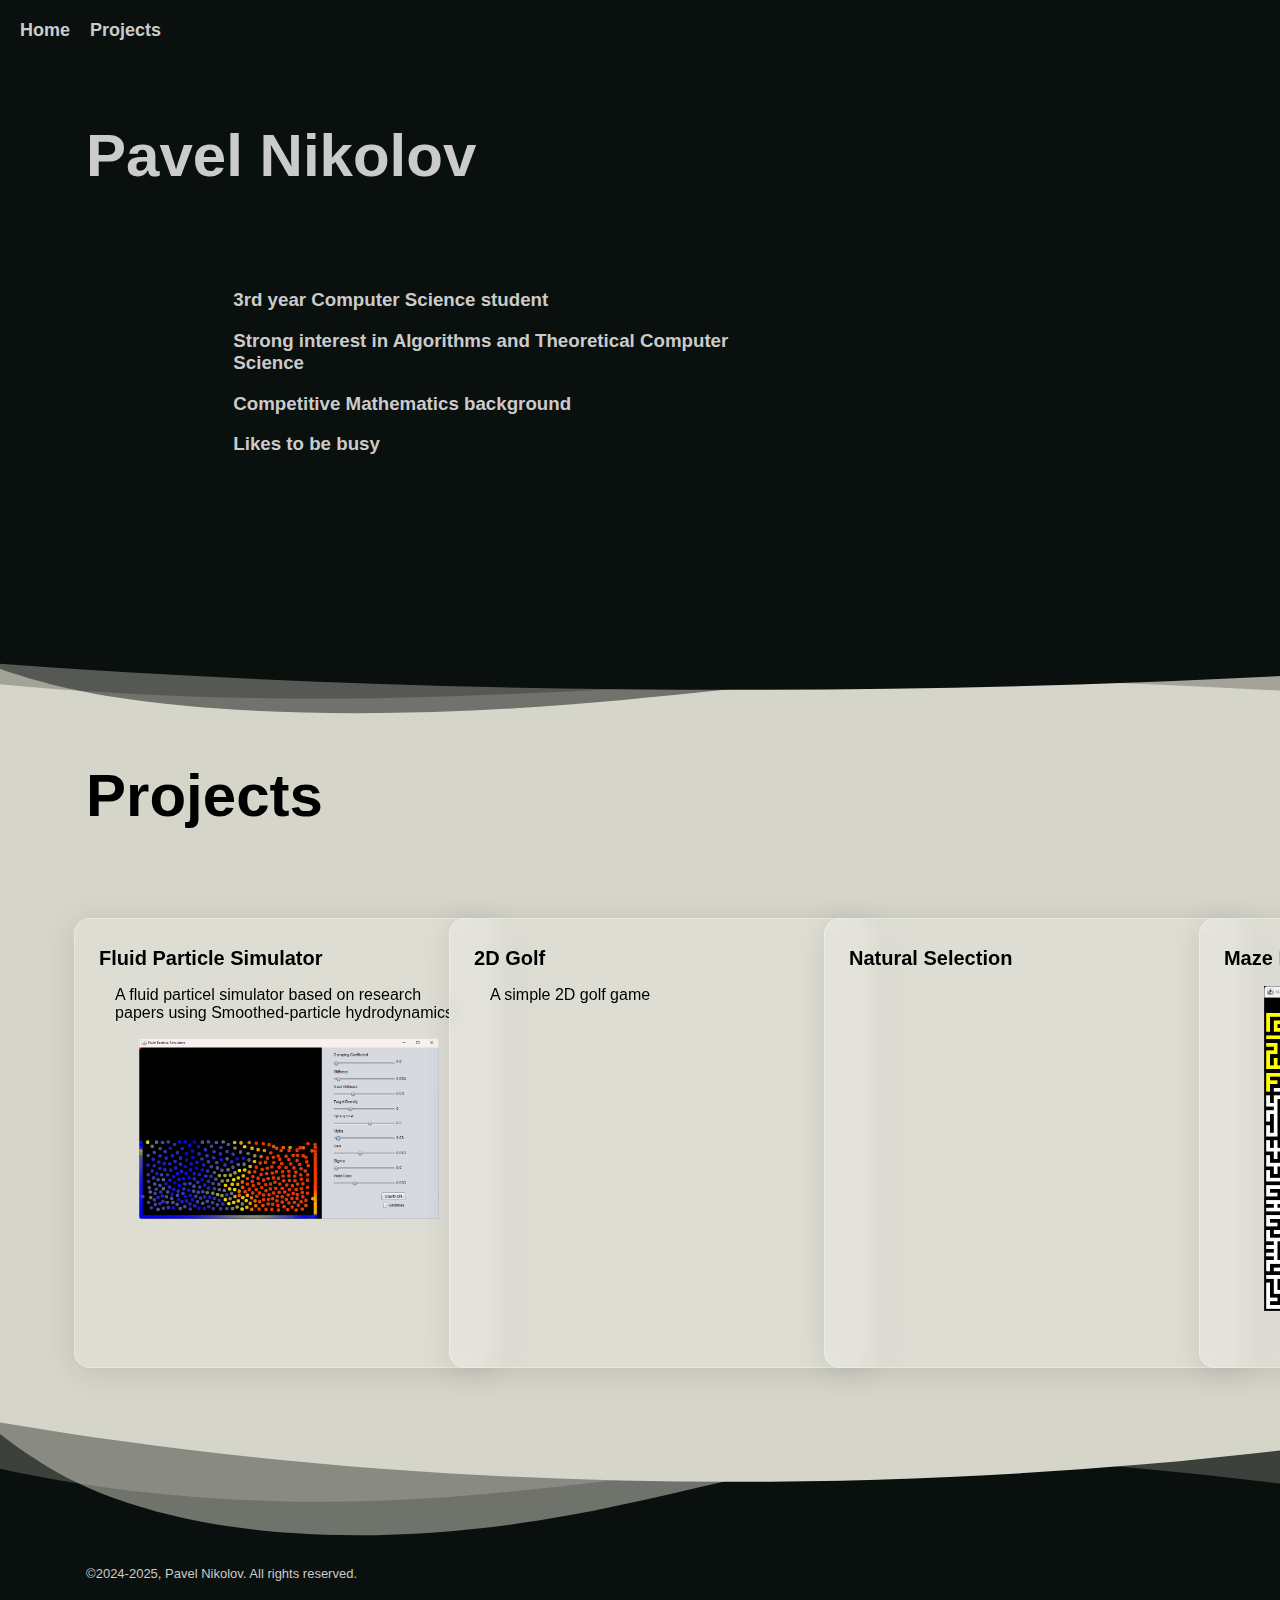
<file: index.html>
<!DOCTYPE html>
<html lang="en">

<head>
    <meta charset="UTF-8">
    <meta name="viewport" content="width=device-width, initial-scale=1.0">
    <title>Pavel Nikolov | Home</title>
    <link rel="stylesheet" href="style.css">
</head>

<body>
    <div>
        <!--Navigation tab-->
        <section class="navigation">
            <div><a href="index.html">Home</a></div>
            <div class="dropdown">
                <a class="dropbtn">Projects</a>
                <div class="dropdown-content">
                    <a href="Fluid Particle Simulator.html">Fluid simulation</a>
                    <a href="Golf.html">Golf</a>
                    <a href="Natural Selection.html">Natural selection</a>
                    <a href="Maze Madness.html">Maze Madness</a>
                </div>
            </div>
        </section>

        <!--About me section-->
        <section class=" dark-intro">
            <div>
                <h1>Pavel Nikolov</h1>
                <div style="display: flex; flex-direction: row;">
                    <div style="width: 50%;">
                       <h3>3rd year Computer Science student</h3>
                       <h3>Strong interest in Algorithms and Theoretical Computer Science</h3>
                       <h3>Competitive Mathematics background</h3>
                       <h3>Likes to be busy</h3>
                    </div>
                    <div style="width: 50%;">
                        <img>
                    </div>
                </div>
            </div>
        </section>

        <!--Programming projects sction-->
        <section style="background-color: var(--light-background-primary); min-height: 700px;" class="sec">
            <!--Dark waves on top-->
            <div class="dark-intro-waves">
                <svg data-name="Layer 1" xmlns="http://www.w3.org/2000/svg" viewBox="0 0 1200 120"
                    preserveAspectRatio="none">
                    <path
                        d="M0,0V46.29c47.79,22.2,103.59,32.17,158,28,70.36-5.37,136.33-33.31,206.8-37.5C438.64,32.43,512.34,53.67,583,72.05c69.27,18,138.3,24.88,209.4,13.08,36.15-6,69.85-17.84,104.45-29.34C989.49,25,1113-14.29,1200,52.47V0Z"
                        opacity=".25" style="fill: var(--dark-background);"></path>
                    <path
                        d="M0,0V15.81C13,36.92,27.64,56.86,47.69,72.05,99.41,111.27,165,111,224.58,91.58c31.15-10.15,60.09-26.07,89.67-39.8,40.92-19,84.73-46,130.83-49.67,36.26-2.85,70.9,9.42,98.6,31.56,31.77,25.39,62.32,62,103.63,73,40.44,10.79,81.35-6.69,119.13-24.28s75.16-39,116.92-43.05c59.73-5.85,113.28,22.88,168.9,38.84,30.2,8.66,59,6.17,87.09-7.5,22.43-10.89,48-26.93,60.65-49.24V0Z"
                        opacity=".5" style="fill: var(--dark-background);"></path>
                    <path
                        d="M0,0V5.63C149.93,59,314.09,71.32,475.83,42.57c43-7.64,84.23-20.12,127.61-26.46,59-8.63,112.48,12.24,165.56,35.4C827.93,77.22,886,95.24,951.2,90c86.53-7,172.46-45.71,248.8-84.81V0Z"
                        style="fill: var(--dark-background);"></path>
                </svg>
            </div>

            <h1 style="padding-left: 5%;">Projects</h1>
            
            <section class="card-list">
                <!--Particle simulation in fluids-->
                <a href="Fluid Particle Simulator.html" class="card fpsim">
                    <article>
                        <header class="card-header">
                            <h2 style="color: #000;">Fluid Particle Simulator</h2>
                            <p style="color: #000;">
                                A fluid particel simulator based on research papers using Smoothed-particle hydrodynamics
                            </p>
                            <figure>
                                <img style="width: 300px;" src="Fluid Particle Simulator\fps1.png">
                            </figure>
                        </header>
                    </article>
                </a>

                <!--2D golf game-->
                <a href="Golf.html" class="card golf">
                    <article>
                        <header class="card-header">
                            <h2 style="color: #000;">2D Golf</h2>
                            <p style="color: #000;">
                                A simple 2D golf game
                            </p>
                            <figure>
                                
                            </figure>
                        </header>
                    </article>
                </a>

                <!--Natural selection simulation-->
                <a href="Natural Selection.html" class="card natselect">
                    <article>
                        <header class="card-header">
                            <h2 style="color: #000;">Natural Selection</h2>
                            <p style="color: #000;">
                                
                            </p>
                            <figure>
                                
                            </figure>
                        </header>
                    </article>
                </a>

                <!--Algorithm comparison-->
                <a href="Maze Madness.html" class="card algovalgo">
                    <article>
                        <header class="card-header">
                            <h2 style="color: #000;">Maze Madness</h2>
                            <p style="color: #000;">

                            </p>
                            <figure>
                                <img style="width: 300px;" src="Maze Madness\mmDemonstration.png">
                            </figure>
                        </header>
                    </article>
                </a>
            </section>
        </section>

        <!--Footer section-->
        <section class="footer">
            <!--Footer waves-->
            <div class="waves-top">
                <svg data-name="Layer 1" xmlns="http://www.w3.org/2000/svg" viewBox="0 0 1200 120"
                    preserveAspectRatio="none">
                    <path
                        d="M0,0V46.29c47.79,22.2,103.59,32.17,158,28,70.36-5.37,136.33-33.31,206.8-37.5C438.64,32.43,512.34,53.67,583,72.05c69.27,18,138.3,24.88,209.4,13.08,36.15-6,69.85-17.84,104.45-29.34C989.49,25,1113-14.29,1200,52.47V0Z"
                        opacity=".25" class="shape-fill"></path>
                    <path
                        d="M0,0V15.81C13,36.92,27.64,56.86,47.69,72.05,99.41,111.27,165,111,224.58,91.58c31.15-10.15,60.09-26.07,89.67-39.8,40.92-19,84.73-46,130.83-49.67,36.26-2.85,70.9,9.42,98.6,31.56,31.77,25.39,62.32,62,103.63,73,40.44,10.79,81.35-6.69,119.13-24.28s75.16-39,116.92-43.05c59.73-5.85,113.28,22.88,168.9,38.84,30.2,8.66,59,6.17,87.09-7.5,22.43-10.89,48-26.93,60.65-49.24V0Z"
                        opacity=".5" class="shape-fill"></path>
                    <path
                        d="M0,0V5.63C149.93,59,314.09,71.32,475.83,42.57c43-7.64,84.23-20.12,127.61-26.46,59-8.63,112.48,12.24,165.56,35.4C827.93,77.22,886,95.24,951.2,90c86.53-7,172.46-45.71,248.8-84.81V0Z"
                        class="shape-fill"></path>
                </svg>
            </div>

            <p style="font-size: small;">©2024-2025, Pavel Nikolov. All rights reserved.</p>
        </section>
    </div>

    <a href="#" class="top" style="background: #000;"></a>
</body>

</html>

<style>
    :root {
        scroll-behavior: smooth;
    }

    h3 {
        color: #cbcbcb;
    }

    .sec {
        display: flex;
        flex-direction: column;
    }

    #home:hover {
        font-weight: 900;
    }

    .about-me {
        display: flex;
        flex-direction: row;
    }

    .card-list {
        display: flex;
        flex-direction: row;
        padding: 3rem 3rem 3rem 1.5rem;
        overflow-x: hidden;
        flex-wrap: nowrap;
        max-width: 90%;
        scroll-behavior: smooth;
        margin-left: auto;
        margin-right: auto;
    }

    .card-list a {
        text-decoration: none;
    }

    .card {
        height: 400px;
        width: 400px;
        min-width: 250px;
        padding: 1.5rem;
        display: flex;
        flex-direction: column;
        transition: .2s;
        margin: 0;
        scroll-snap-align: start;
        clear: both;
        position: relative;

        background: rgba(255, 255, 255, 0.2);
        border-radius: 16px;
        box-shadow: 0 4px 30px rgba(0, 0, 0, 0.1);
        backdrop-filter: blur(12.4px);
        -webkit-backdrop-filter: blur(12.4px);
        border: 1px solid rgba(255, 255, 255, 0.3);
    }

    .card:focus-within~.card,
    .card:hover~.card {
        transform: translateX(50px);
    }

    .card:hover {
        transform: translateY(-1rem);
    }

    .card:not(:first-child) {
        margin-left: -50px;
    }


    .card-header {
        margin-bottom: auto;
    }

    .card-header p {
        font-size: 16px;
        margin: 1rem;
        color: #7a7a8c;
    }

    .card-header h2 {
        font-size: 20px;
        margin: .25rem 0 auto;
        text-decoration: none;
        color: inherit;
        border: 0;
        display: inline-block;
        cursor: pointer;
    }
</style>
</file>
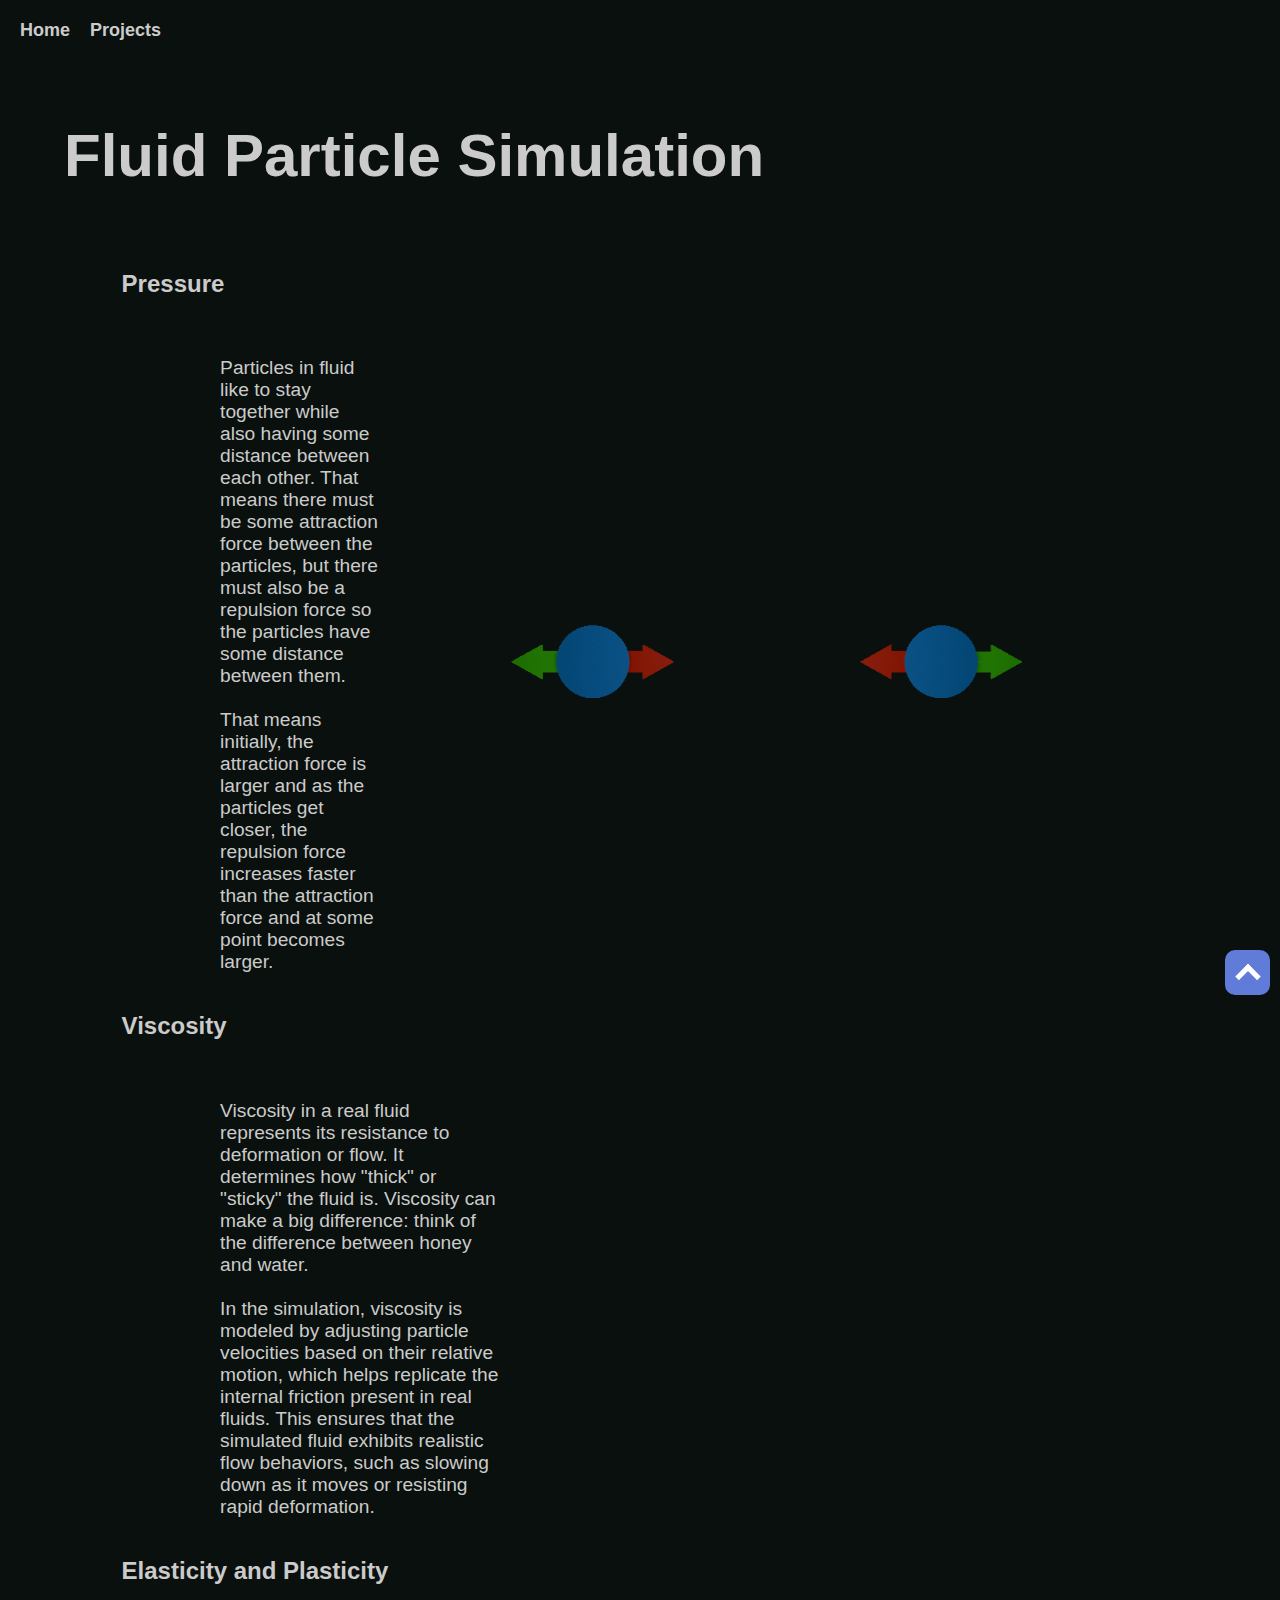
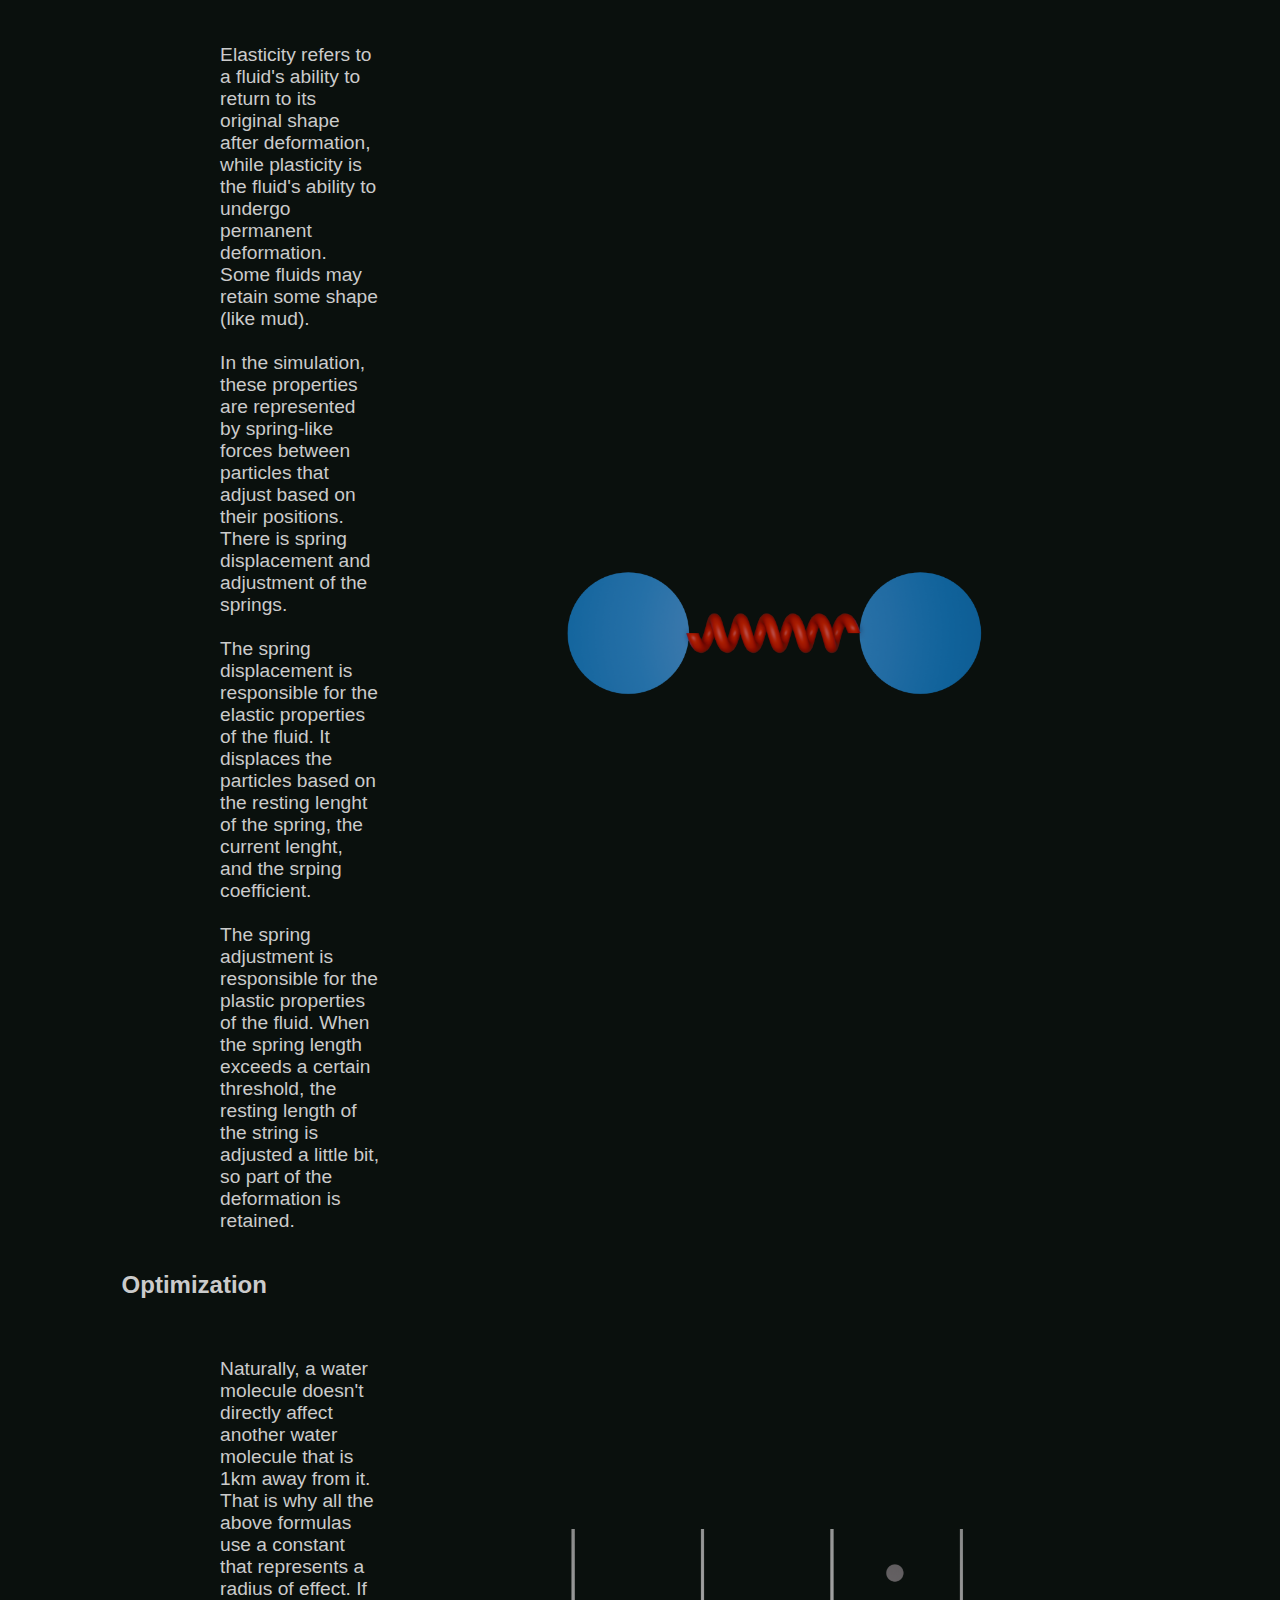
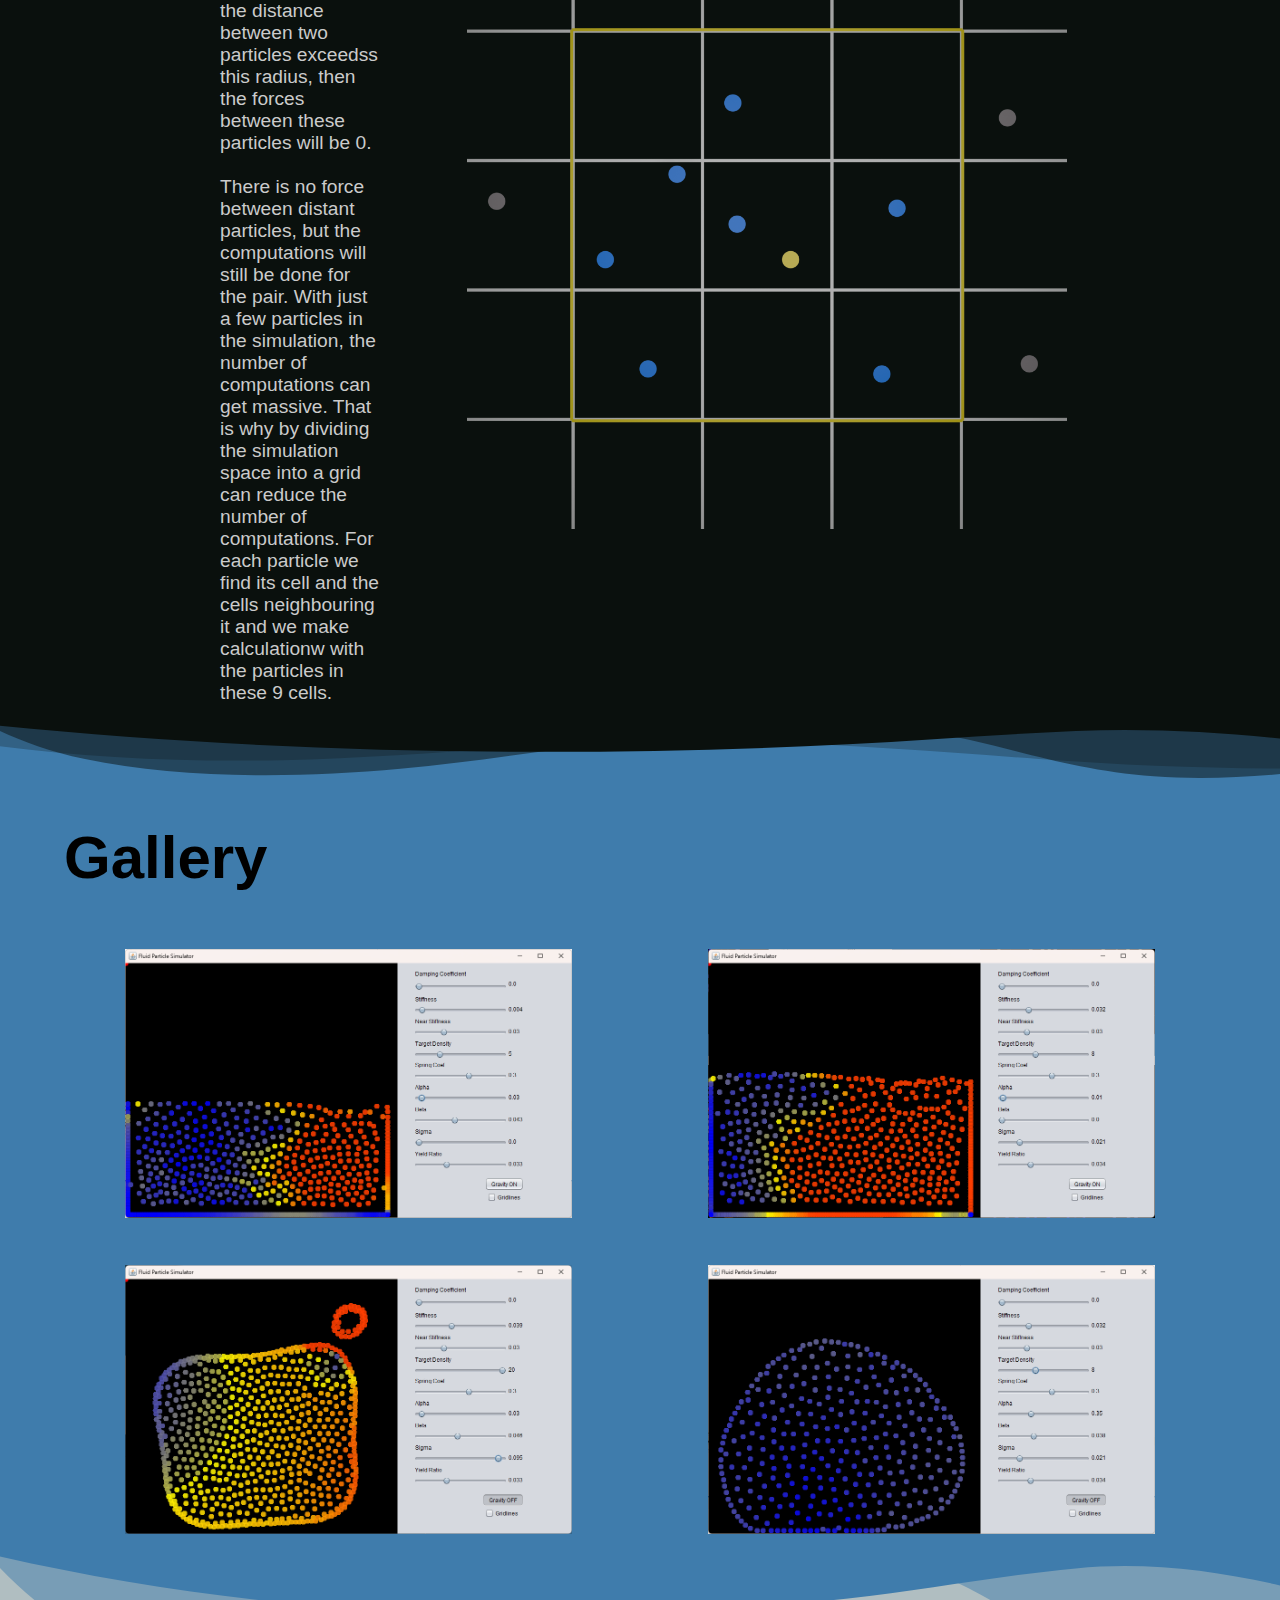
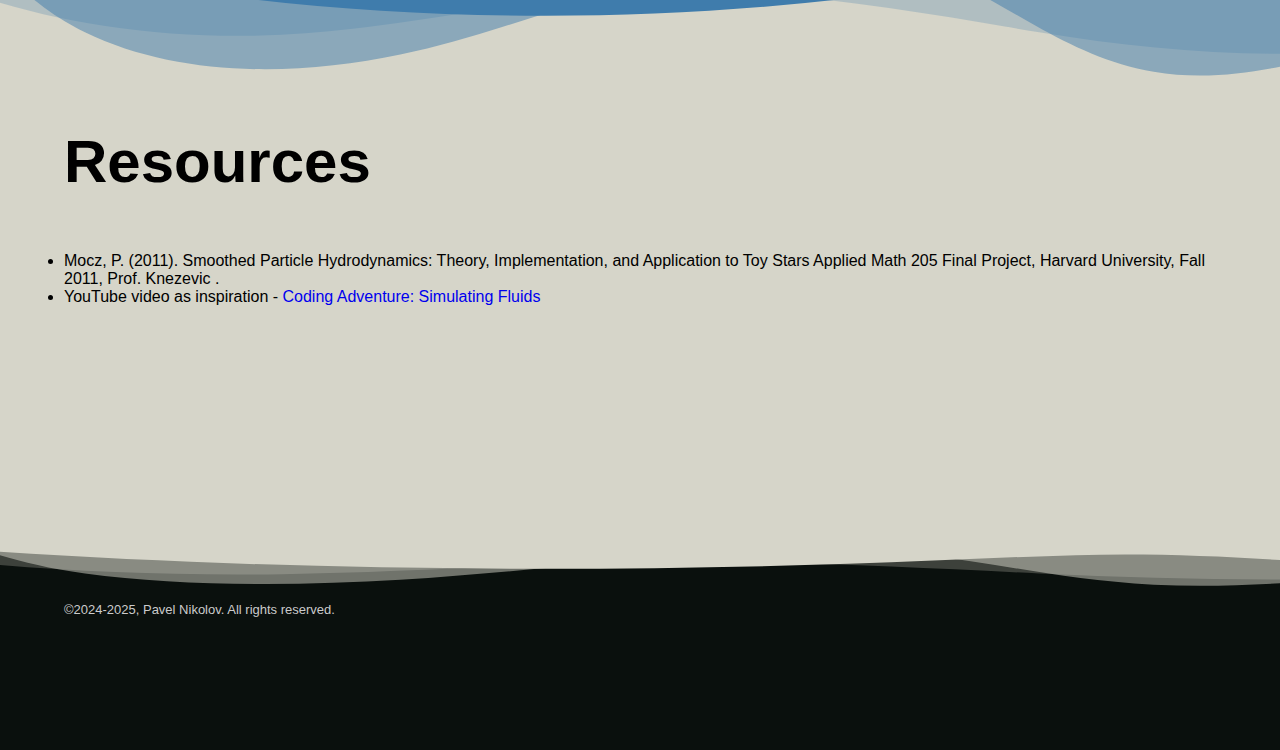
<file: Fluid Particle Simulator.html>
<!DOCTYPE html>
<html lang="en">

<head>
    <meta charset="UTF-8">
    <meta name="viewport" content="width=device-width, initial-scale=1.0">
    <title>Pavel Nikolov | Fluid Particle Simulation</title>

    <link rel="stylesheet" href="style.css">
</head>

<body>
    <div>
        <!--Navigation tab-->
        <section class="navigation">
            <div><a href="index.html">Home</a></div>
            <div class="dropdown">
                <a class="dropbtn">Projects</a>
                <div class="dropdown-content">
                    <a href="Fluid Particle Simulator.html">Fluid simulation</a>
                    <a href="Golf.html">Golf</a>
                    <a href="Natural Selection.html">Natural selection</a>
                    <a href="Maze Madness.html">Maze Madness</a>
                </div>
            </div>
        </section>

        <!--Introduction section-->
        <section class="dark-intro">
            <div>
                <h1 style="transition: 200ms;">Fluid Particle Simulation</h1>
                <div style="display: flex; flex-direction: column;">
                    <!--Section-->
                    <h2>Pressure</h2>
                    <div class="content-section">
                        <p class="content-section-text">
                            Particles in fluid like to stay together while also having some distance between each other. 
                            That means there must be some attraction force between the particles, but there must also be a repulsion force 
                            so the particles have some distance between them.
                            <br>
                            <br>
                            That means initially, the attraction force is larger and as the particles get closer, the repulsion force 
                            increases faster than the attraction force and at some point becomes larger.
                        </p>

                        <figure>
                            <img class="content-section-img" src="Fluid Particle Simulator/fpSim.gif">
                        </figure>
                    </div>

                    <!--Section-->
                    <h2 style="color: #cbcbcb;">Viscosity</h2>
                    <div class="content-section">
                        <p class="content-section-text">
                            Viscosity in a real fluid represents its resistance to deformation or flow. It determines how "thick" or "sticky" the fluid is. 
                            Viscosity can make a big difference: think of the difference between honey and water.
                            <br>
                            <br>
                            In the simulation, viscosity is modeled by adjusting particle velocities based on their relative motion, 
                            which helps replicate the internal friction present in real fluids. This ensures that the simulated fluid 
                            exhibits realistic flow behaviors, such as slowing down as it moves or resisting rapid deformation.
                        </p>

                    </div>

                    <!--Section-->
                    <h2 style="color: #cbcbcb;">Elasticity and Plasticity</h2>
                    <div class="content-section">
                        <p class="content-section-text">
                            Elasticity refers to a fluid's ability to return to its original shape after deformation, while plasticity is the 
                            fluid's ability to undergo permanent deformation. Some fluids may retain some shape (like mud).
                            <br>
                            <br>
                            In the simulation, these properties are represented by spring-like 
                            forces between particles that adjust based on their positions. There is spring displacement and adjustment of the 
                            springs.
                            <br>
                            <br>
                            The spring displacement is responsible for the elastic properties of the fluid. It displaces the particles based 
                            on the resting lenght of the spring, the current lenght, and the srping coefficient.
                            <br>
                            <br>
                            The spring adjustment is responsible for the plastic properties of the fluid. When the spring length exceeds a certain 
                            threshold, the resting length of the string is adjusted a little bit, so part of the deformation is retained.
                        </p>

                        <figure>
                            <img class="content-section-img" src="Fluid Particle Simulator/fpSimSpring.png">
                        </figure>
                    </div>

                    <!--Section-->
                    <h2 style="color: #cbcbcb;">Optimization</h2>
                    <div class="content-section">
                        <p class="content-section-text">
                            Naturally, a water molecule doesn't directly affect another water molecule that is 1km away from it. 
                            That is why all the above formulas use a constant that represents a radius of effect. 
                            If the distance between two particles exceedss this radius, then the forces between these particles will be 0.  
                            <br>
                            <br>
                            There is no force between distant particles, but the computations will still be done for the pair. 
                            With just a few particles in the simulation, the number of computations can get massive. That is why by dividing 
                            the simulation space into a grid can reduce the number of computations. For each particle we find its cell and the cells neighbouring it 
                            and we make calculationw with the particles in these 9 cells.
                        </p>

                        <figure>
                            <img class="content-section-img" src="Fluid Particle Simulator/fpOptim.png">
                        </figure>
                    </div>
                </div>
            </div>
        </section>

        <!--Gallery section-->
        <section style="background-color: var(--main-color);" class="gallery-section sec">
            <!--Intro waves-->
            <div class="dark-intro-waves">
                <svg data-name="Layer 1" xmlns="http://www.w3.org/2000/svg" viewBox="0 0 1200 120"
                    preserveAspectRatio="none">
                    <path
                        d="M0,0V46.29c47.79,22.2,103.59,32.17,158,28,70.36-5.37,136.33-33.31,206.8-37.5C438.64,32.43,512.34,53.67,583,72.05c69.27,18,138.3,24.88,209.4,13.08,36.15-6,69.85-17.84,104.45-29.34C989.49,25,1113-14.29,1200,52.47V0Z"
                        opacity=".25" class="shape-fill" style="fill: var(--dark-background);"></path>
                    <path
                        d="M0,0V15.81C13,36.92,27.64,56.86,47.69,72.05,99.41,111.27,165,111,224.58,91.58c31.15-10.15,60.09-26.07,89.67-39.8,40.92-19,84.73-46,130.83-49.67,36.26-2.85,70.9,9.42,98.6,31.56,31.77,25.39,62.32,62,103.63,73,40.44,10.79,81.35-6.69,119.13-24.28s75.16-39,116.92-43.05c59.73-5.85,113.28,22.88,168.9,38.84,30.2,8.66,59,6.17,87.09-7.5,22.43-10.89,48-26.93,60.65-49.24V0Z"
                        opacity=".5" class="shape-fill" style="fill: var(--dark-background);"></path>
                    <path
                        d="M0,0V5.63C149.93,59,314.09,71.32,475.83,42.57c43-7.64,84.23-20.12,127.61-26.46,59-8.63,112.48,12.24,165.56,35.4C827.93,77.22,886,95.24,951.2,90c86.53-7,172.46-45.71,248.8-84.81V0Z"
                        class="shape-fill" style="fill: var(--dark-background);"></path>
                </svg>
            </div>

            <h1 style="padding: 0 5% 0 5%;">Gallery</h1>
            <div class="gallery">
                <figure class="gallery-item gallery-item-1">
                    <img class="image" src="Fluid Particle Simulator/fps1.png">
                </figure>

                <figure class="gallery-item gallery-item-2">
                    <img class="image" src="Fluid Particle Simulator/fps2.png">
                </figure>

                <figure class="gallery-item gallery-item-3">
                    <img class="image" src="Fluid Particle Simulator/fps3.png">
                </figure>

                <figure class="gallery-item gallery-item-4">
                    <img class="image" src="Fluid Particle Simulator/fps4.png">
                </figure>
            </div>
            
        </section>

        <section style="background-color: var(--light-background-primary); max-height: 200px; min-height: 600px;"
            class="sec">
            <!--Thematic color waves-->
            <div class="gallery-waves">
                <svg data-name="Layer 1" xmlns="http://www.w3.org/2000/svg" viewBox="0 0 1200 120"
                    preserveAspectRatio="none">
                    <path
                        d="M0,0V46.29c47.79,22.2,103.59,32.17,158,28,70.36-5.37,136.33-33.31,206.8-37.5C438.64,32.43,512.34,53.67,583,72.05c69.27,18,138.3,24.88,209.4,13.08,36.15-6,69.85-17.84,104.45-29.34C989.49,25,1113-14.29,1200,52.47V0Z"
                        opacity=".25" style="fill: var(--main-color)"></path>
                    <path
                        d="M0,0V15.81C13,36.92,27.64,56.86,47.69,72.05,99.41,111.27,165,111,224.58,91.58c31.15-10.15,60.09-26.07,89.67-39.8,40.92-19,84.73-46,130.83-49.67,36.26-2.85,70.9,9.42,98.6,31.56,31.77,25.39,62.32,62,103.63,73,40.44,10.79,81.35-6.69,119.13-24.28s75.16-39,116.92-43.05c59.73-5.85,113.28,22.88,168.9,38.84,30.2,8.66,59,6.17,87.09-7.5,22.43-10.89,48-26.93,60.65-49.24V0Z"
                        opacity=".5" style="fill: var(--main-color)"></path>
                    <path
                        d="M0,0V5.63C149.93,59,314.09,71.32,475.83,42.57c43-7.64,84.23-20.12,127.61-26.46,59-8.63,112.48,12.24,165.56,35.4C827.93,77.22,886,95.24,951.2,90c86.53-7,172.46-45.71,248.8-84.81V0Z"
                        style="fill: var(--main-color)"></path>
                </svg>
            </div>

            <h1 style="padding: 0 5% 0 5%;">Resources</h1>

            <ul style="padding: 0 5% 0 5%;">
                <li>Mocz, P. (2011). Smoothed Particle Hydrodynamics: Theory, Implementation, and Application to Toy Stars Applied Math 205 Final Project, 
                    Harvard University, Fall 2011, Prof. Knezevic .
                </li>
                <li>YouTube video as inspiration - <a href="https://www.youtube.com/watch?v=rSKMYc1CQHE">Coding Adventure: Simulating Fluids</a></li>
            </ul>
        </section>

        <!--Footer section-->
        <section class="footer">
            <!--Footer waves-->
            <div class="footer-waves">
                <svg data-name="Layer 1" xmlns="http://www.w3.org/2000/svg" viewBox="0 0 1200 120" preserveAspectRatio="none">
                    <path 
                        d="M0,0V46.29c47.79,22.2,103.59,32.17,158,28,70.36-5.37,136.33-33.31,206.8-37.5C438.64,32.43,512.34,53.67,583,72.05c69.27,18,138.3,24.88,209.4,13.08,36.15-6,69.85-17.84,104.45-29.34C989.49,25,1113-14.29,1200,52.47V0Z" 
                        opacity=".25" style="fill: var(--light-background-primary)"></path>
                    <path 
                        d="M0,0V15.81C13,36.92,27.64,56.86,47.69,72.05,99.41,111.27,165,111,224.58,91.58c31.15-10.15,60.09-26.07,89.67-39.8,40.92-19,84.73-46,130.83-49.67,36.26-2.85,70.9,9.42,98.6,31.56,31.77,25.39,62.32,62,103.63,73,40.44,10.79,81.35-6.69,119.13-24.28s75.16-39,116.92-43.05c59.73-5.85,113.28,22.88,168.9,38.84,30.2,8.66,59,6.17,87.09-7.5,22.43-10.89,48-26.93,60.65-49.24V0Z" 
                        opacity=".5" style="fill: var(--light-background-primary)"></path>
                    <path 
                        d="M0,0V5.63C149.93,59,314.09,71.32,475.83,42.57c43-7.64,84.23-20.12,127.61-26.46,59-8.63,112.48,12.24,165.56,35.4C827.93,77.22,886,95.24,951.2,90c86.53-7,172.46-45.71,248.8-84.81V0Z" 
                        style="fill: var(--light-background-primary)"></path>
                </svg>
            </div>

            <p style="font-size: small;">©2024-2025, Pavel Nikolov. All rights reserved.</p>
        </section>
    </div>

    <a href="#" class="top" style="background: var(--accent-color);"></a>
</body>

</html>

<style>
    :root {
        --main-color: #3f7cac;
        --accent-color: #617bd8;
        scroll-behavior: smooth;
    }

    .sec {
        position: relative;
        display: flex;
        flex-direction: column;
    }

    #home:hover {
        font-weight: 900;
    }

    section {
        display: flex;
        flex-direction: column;
    }

    .dark-intro h1:hover {
        color: var(--accent-color);
    }

    .gallery-item-1{
        grid-column-start: 1;
        grid-row-start: 1;
        grid-column-end: 5;
        grid-row-end: 5;
    }

    .gallery-item-2{
        grid-column-start: 5;
        grid-row-start: 1;
        grid-column-end: 9;
        grid-row-end: 5;
    }

    .gallery-item-3{
        grid-column-start: 1;
        grid-row-start: 5;
        grid-column-end: 5;
        grid-row-end: 9;
    }

    .gallery-item-4{
        grid-column-start: 5;
        grid-row-start: 5;
        grid-column-end: 9;
        grid-row-end: 9;
    }

    .image{
        width: 100%;
        height: 100%;
        object-fit: contain;
    }
</style>
</file>
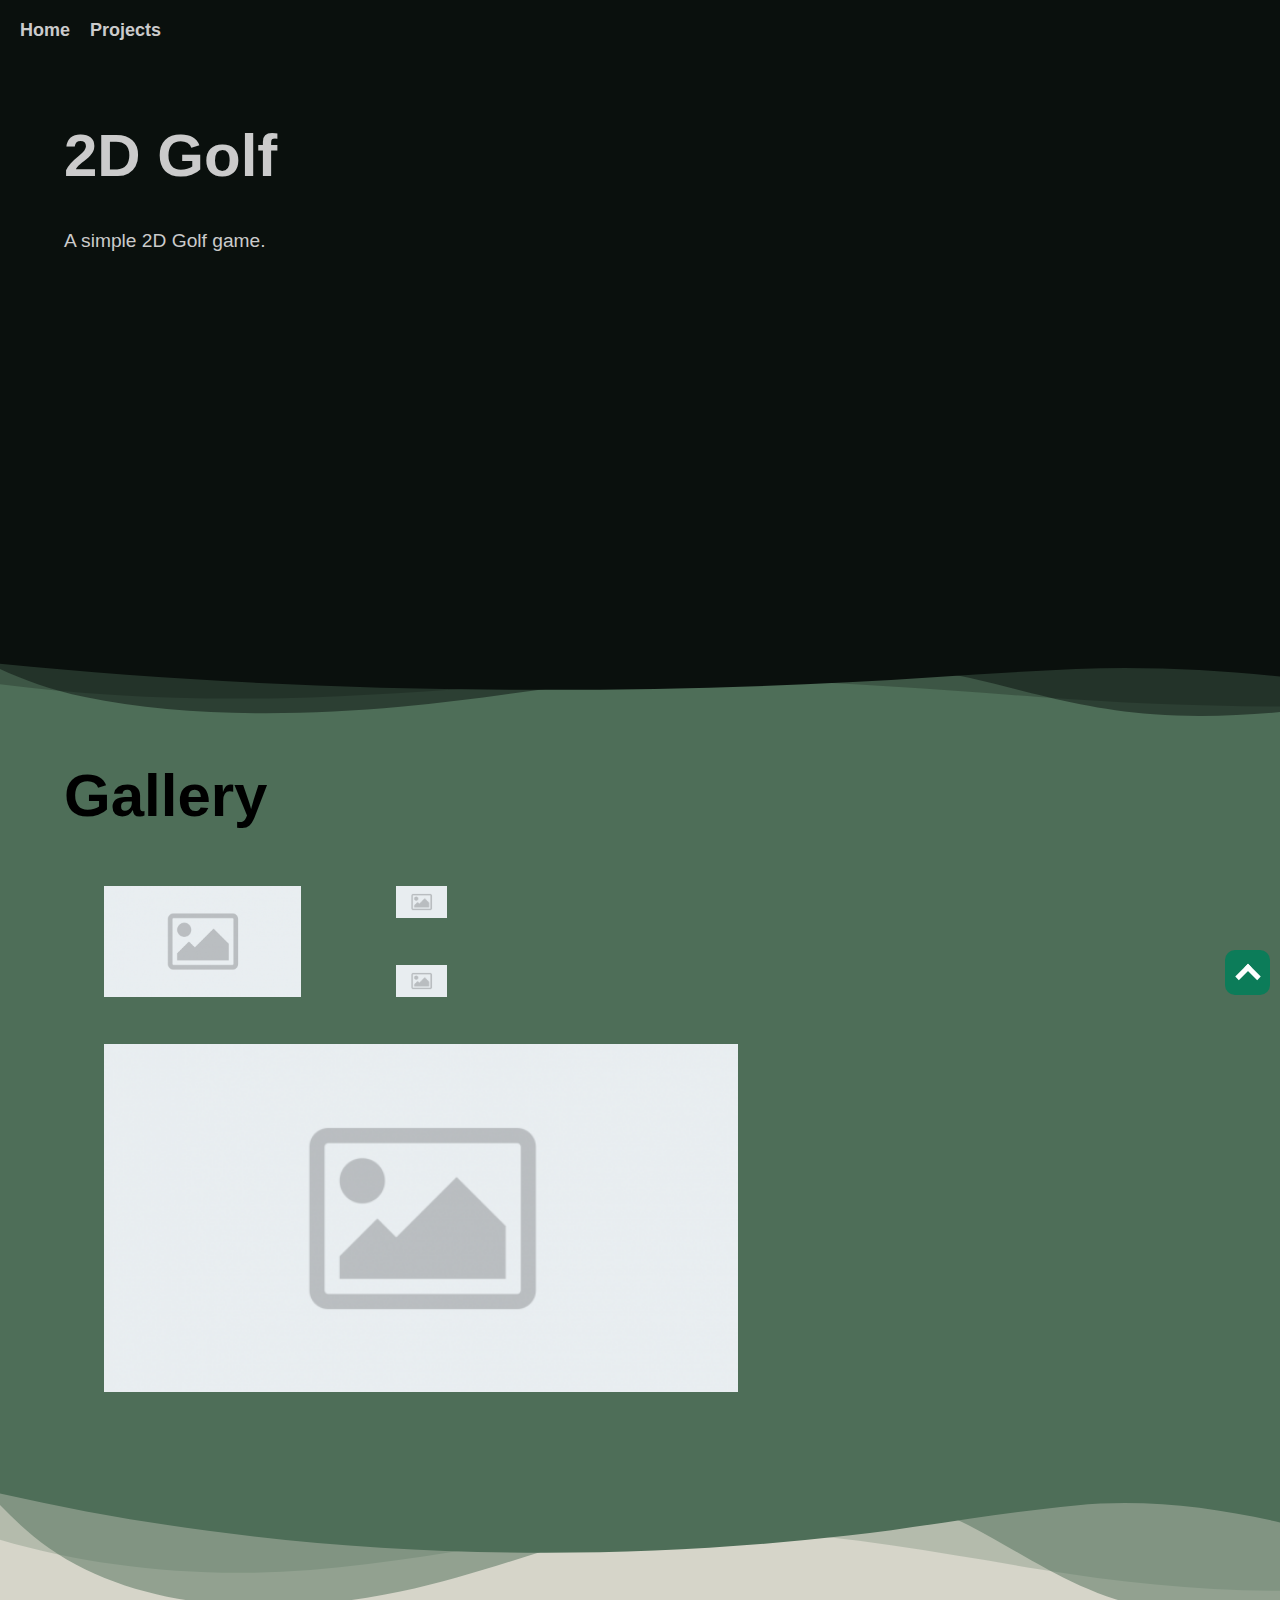
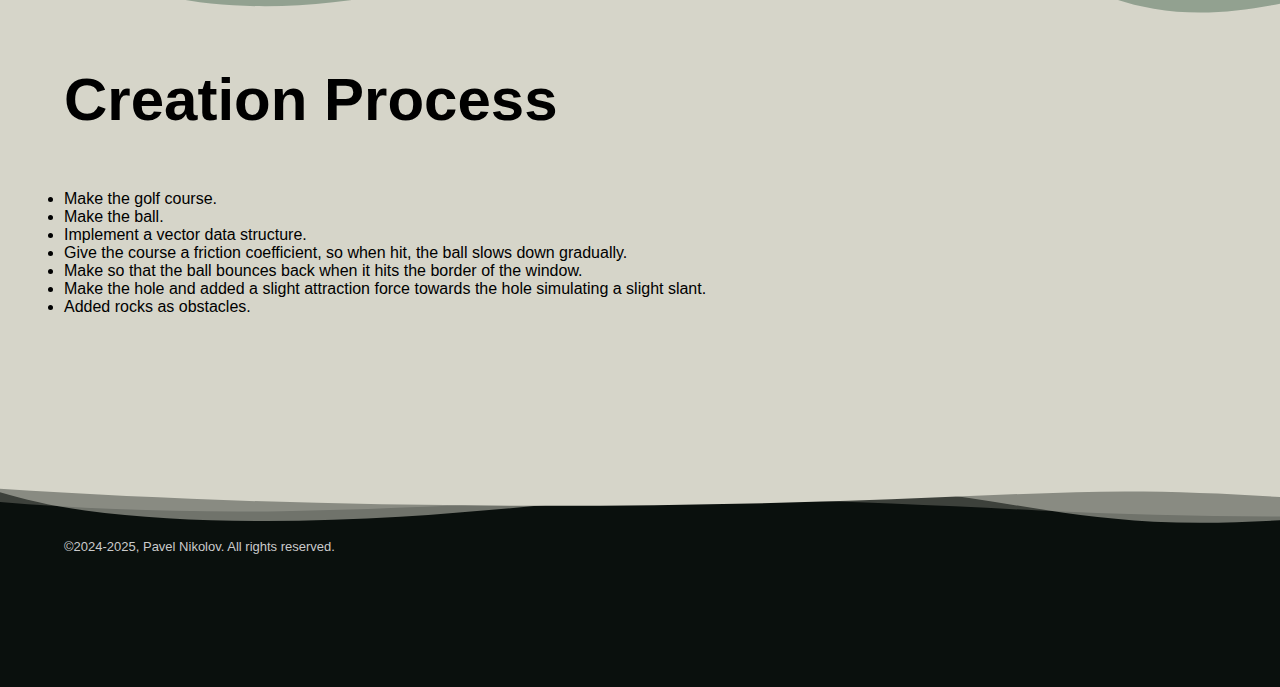
<file: Golf.html>
<!DOCTYPE html>
<html lang="en">

<head>
    <meta charset="UTF-8">
    <meta name="viewport" content="width=device-width, initial-scale=1.0">
    <title>Pavel Nikolov | 2D Golf</title>

    <link rel="stylesheet" href="style.css">
</head>

<body>
    <div>
        <!--Navigation tab-->
        <section class="navigation">
            <div><a href="index.html">Home</a></div>
            <div class="dropdown">
                <a class="dropbtn">Projects</a>
                <div class="dropdown-content">
                    <a href="Fluid Particle Simulator.html">Fluid simulation</a>
                    <a href="Golf.html">Golf</a>
                    <a href="Natural Selection.html">Natural selection</a>
                    <a href="Maze Madness.html">Maze Madness</a>
                </div>
            </div>
        </section>

        <!--Introduction section-->
        <section class=" dark-intro">
            <div>
                <h1 style="transition: 200ms;">2D Golf</h1>
                <p>
                    A simple 2D Golf game. 
                </p>
            </div>
        </section>

        <!--Gallery section-->
        <section style="background-color: var(--main-color); min-height: 800px;" class="sec">
            <div class="dark-intro-waves">
                <svg data-name="Layer 1" xmlns="http://www.w3.org/2000/svg" viewBox="0 0 1200 120"
                    preserveAspectRatio="none">
                    <path
                        d="M0,0V46.29c47.79,22.2,103.59,32.17,158,28,70.36-5.37,136.33-33.31,206.8-37.5C438.64,32.43,512.34,53.67,583,72.05c69.27,18,138.3,24.88,209.4,13.08,36.15-6,69.85-17.84,104.45-29.34C989.49,25,1113-14.29,1200,52.47V0Z"
                        opacity=".25" style="fill: var(--dark-background)"></path>
                    <path
                        d="M0,0V15.81C13,36.92,27.64,56.86,47.69,72.05,99.41,111.27,165,111,224.58,91.58c31.15-10.15,60.09-26.07,89.67-39.8,40.92-19,84.73-46,130.83-49.67,36.26-2.85,70.9,9.42,98.6,31.56,31.77,25.39,62.32,62,103.63,73,40.44,10.79,81.35-6.69,119.13-24.28s75.16-39,116.92-43.05c59.73-5.85,113.28,22.88,168.9,38.84,30.2,8.66,59,6.17,87.09-7.5,22.43-10.89,48-26.93,60.65-49.24V0Z"
                        opacity=".5" style="fill: var(--dark-background);"></path>
                    <path
                        d="M0,0V5.63C149.93,59,314.09,71.32,475.83,42.57c43-7.64,84.23-20.12,127.61-26.46,59-8.63,112.48,12.24,165.56,35.4C827.93,77.22,886,95.24,951.2,90c86.53-7,172.46-45.71,248.8-84.81V0Z"
                        style="fill: var(--dark-background);"></path>
                </svg>
            </div>

            <h1 style="padding: 0 5% 0 5%;">Gallery</h1>
            <div class="gallery">
                <figure class="gallery-item gallery-item-1">
                    <img class="image" src="default.png">
                </figure>

                <figure class="gallery-item gallery-item-2">
                    <img class="image" src="default.png">
                </figure>

                <figure class="gallery-item gallery-item-3">
                    <img class="image" src="default.png">
                </figure>

                <figure class="gallery-item gallery-item-4">
                    <img class="image" src="default.png">
                </figure>
            </div>
        </section>

        <section style="background-color: #d6d5c9; max-height: 200px; min-height: 600px;"
            class="sec">
            <div class="gallery-waves">
                <svg data-name="Layer 1" xmlns="http://www.w3.org/2000/svg" viewBox="0 0 1200 120"
                    preserveAspectRatio="none">
                    <path
                        d="M0,0V46.29c47.79,22.2,103.59,32.17,158,28,70.36-5.37,136.33-33.31,206.8-37.5C438.64,32.43,512.34,53.67,583,72.05c69.27,18,138.3,24.88,209.4,13.08,36.15-6,69.85-17.84,104.45-29.34C989.49,25,1113-14.29,1200,52.47V0Z"
                        opacity=".25" style="fill: var(--main-color)"></path>
                    <path
                        d="M0,0V15.81C13,36.92,27.64,56.86,47.69,72.05,99.41,111.27,165,111,224.58,91.58c31.15-10.15,60.09-26.07,89.67-39.8,40.92-19,84.73-46,130.83-49.67,36.26-2.85,70.9,9.42,98.6,31.56,31.77,25.39,62.32,62,103.63,73,40.44,10.79,81.35-6.69,119.13-24.28s75.16-39,116.92-43.05c59.73-5.85,113.28,22.88,168.9,38.84,30.2,8.66,59,6.17,87.09-7.5,22.43-10.89,48-26.93,60.65-49.24V0Z"
                        opacity=".5" style="fill: var(--main-color)"></path>
                    <path
                        d="M0,0V5.63C149.93,59,314.09,71.32,475.83,42.57c43-7.64,84.23-20.12,127.61-26.46,59-8.63,112.48,12.24,165.56,35.4C827.93,77.22,886,95.24,951.2,90c86.53-7,172.46-45.71,248.8-84.81V0Z"
                        style="fill: var(--main-color)"></path>
                </svg>
            </div>

            <h1 style="padding: 0 5% 0 5%;">Creation Process</h1>
            <ul style="padding: 0 5% 0 5%;">
                <li>Make the golf course.</li>
                <li>Make the ball.</li>
                <li>Implement a vector data structure.</li>
                <li>Give the course a friction coefficient, so when hit, the ball slows down gradually.</li>
                <li>Make so that the ball bounces back when it hits the border of the window.</li>
                <li>Make the hole and added a slight attraction force towards the hole simulating a slight slant.</li>
                <li>Added rocks as obstacles.</li>
            </ul>
        </section>

        <!--Footer section-->
        <section class="footer">
            <!--Footer waves-->
            <div class="footer-waves">
                <svg data-name="Layer 1" xmlns="http://www.w3.org/2000/svg" viewBox="0 0 1200 120" preserveAspectRatio="none">
                    <path 
                        d="M0,0V46.29c47.79,22.2,103.59,32.17,158,28,70.36-5.37,136.33-33.31,206.8-37.5C438.64,32.43,512.34,53.67,583,72.05c69.27,18,138.3,24.88,209.4,13.08,36.15-6,69.85-17.84,104.45-29.34C989.49,25,1113-14.29,1200,52.47V0Z" 
                        opacity=".25" style="fill: var(--light-background-primary)"></path>
                    <path 
                        d="M0,0V15.81C13,36.92,27.64,56.86,47.69,72.05,99.41,111.27,165,111,224.58,91.58c31.15-10.15,60.09-26.07,89.67-39.8,40.92-19,84.73-46,130.83-49.67,36.26-2.85,70.9,9.42,98.6,31.56,31.77,25.39,62.32,62,103.63,73,40.44,10.79,81.35-6.69,119.13-24.28s75.16-39,116.92-43.05c59.73-5.85,113.28,22.88,168.9,38.84,30.2,8.66,59,6.17,87.09-7.5,22.43-10.89,48-26.93,60.65-49.24V0Z" 
                        opacity=".5" style="fill: var(--light-background-primary)"></path>
                    <path 
                        d="M0,0V5.63C149.93,59,314.09,71.32,475.83,42.57c43-7.64,84.23-20.12,127.61-26.46,59-8.63,112.48,12.24,165.56,35.4C827.93,77.22,886,95.24,951.2,90c86.53-7,172.46-45.71,248.8-84.81V0Z" 
                        style="fill: var(--light-background-primary)"></path>
                </svg>
            </div>

            <p style="font-size: small;">©2024-2025, Pavel Nikolov. All rights reserved.</p>
        </section>
    </div>

    <a href="#" class="top" style="background: var(--accent-color);"></a>
</body>

</html>

<style>
    :root {
        --main-color: #4e6e58;
        --accent-color: #0c7c59;
        scroll-behavior: smooth;
    }

    .sec {
        position: relative;
        display: flex;
        flex-direction: column;
    }

    #home:hover {
        font-weight: 900;
    }

    section {
        display: flex;
        flex-direction: column;
    }

    .dark-intro h1:hover {
        color: var(--accent-color);
    }

    .gallery-item-1{
        grid-column-start: 1;
        grid-row-start: 1;
        grid-column-end: 3;
        grid-row-end: 3;
    }

    .gallery-item-2{
        grid-column-start: 3;
        grid-row-start: 1;
        grid-column-end: 3;
        grid-row-end: 1;
    }

    .gallery-item-3{
        grid-column-start: 3;
        grid-row-start: 2;
        grid-column-end: 3;
        grid-row-end: 2;
    }

    .gallery-item-4{
        grid-column-start: 1;
        grid-row-start: 3;
        grid-column-end: 6;
        grid-row-end: 8;
    }

    .image{
        width: 100%;
        height: 100%;
        object-fit: cover;
    }
</style>
</file>
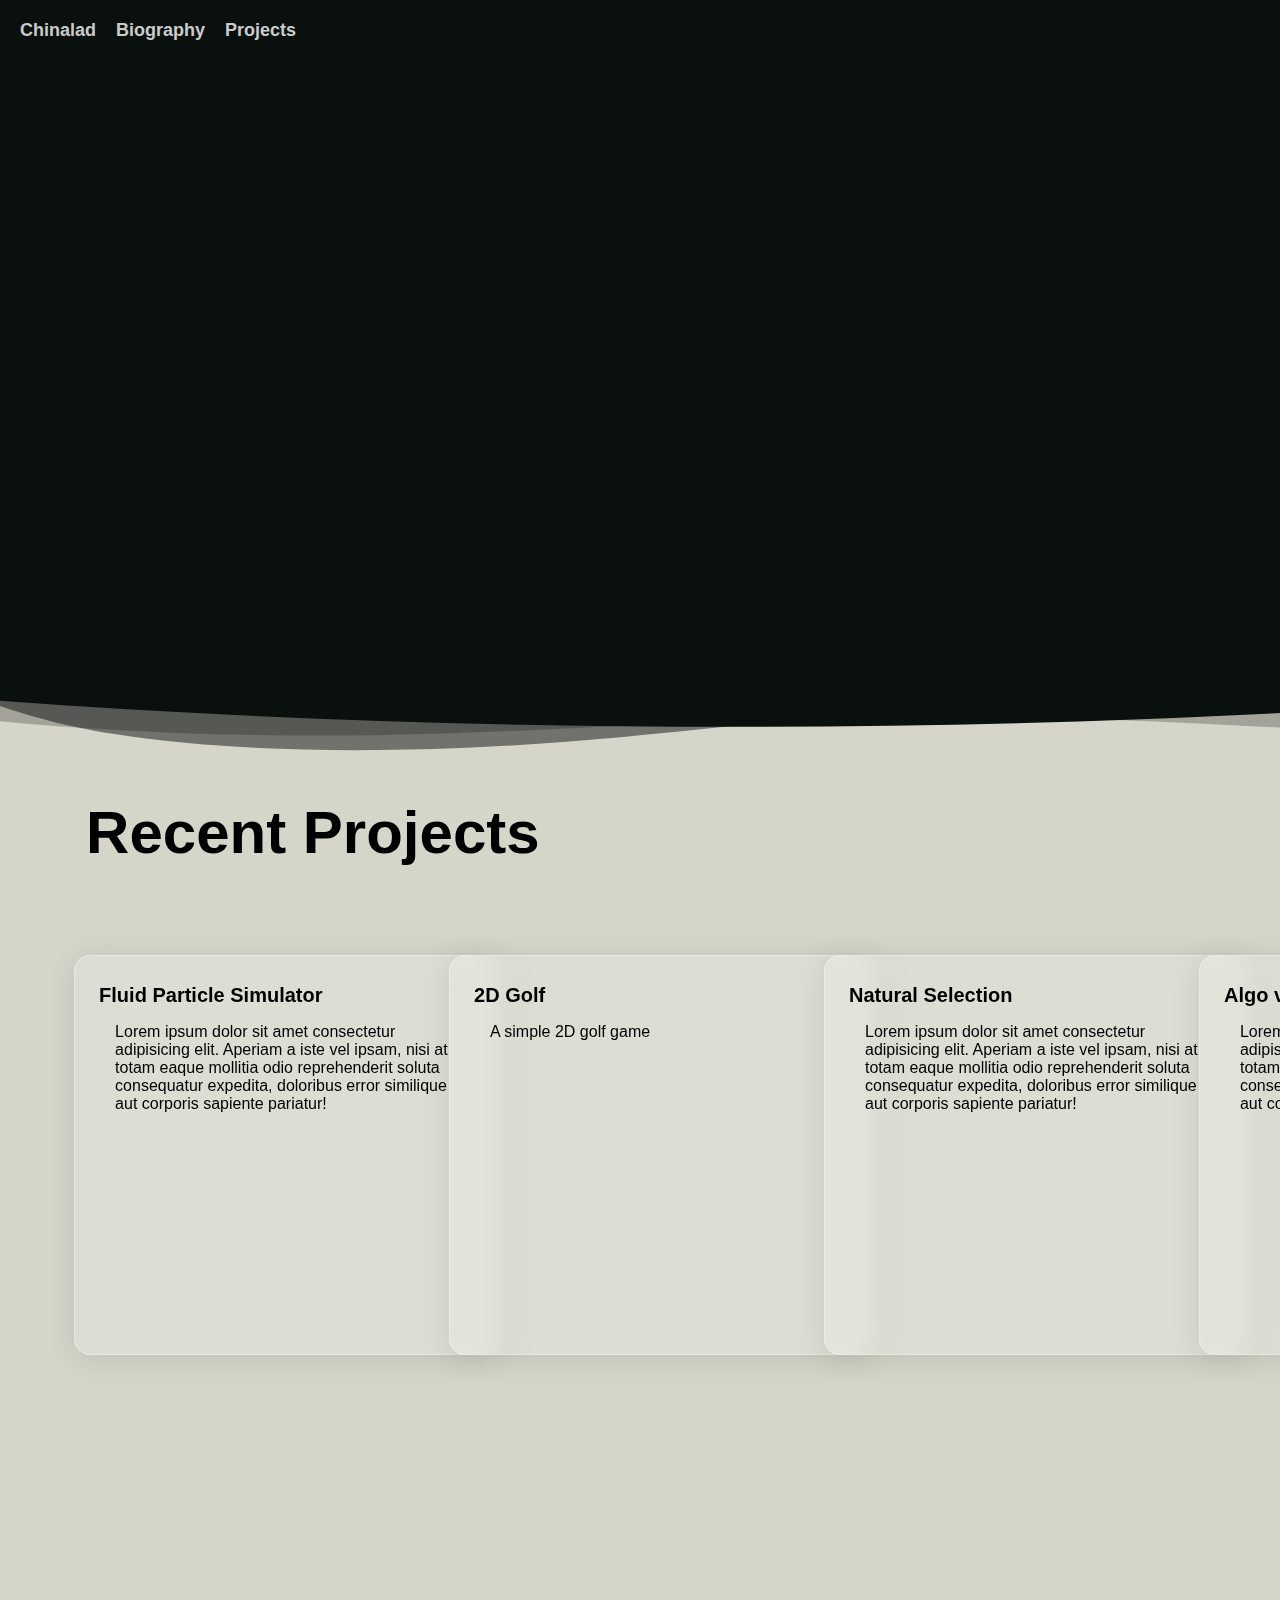
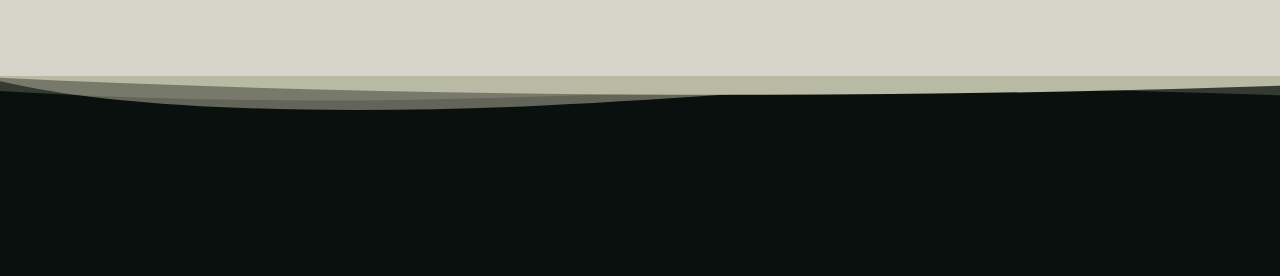
<file: Home.html>
<!DOCTYPE html>
<html lang="en">

<head>
    <meta charset="UTF-8">
    <meta name="viewport" content="width=device-width, initial-scale=1.0">
    <title>Chinalad | Home</title>
    <link rel="stylesheet" href="style.css" />
</head>

<body>
    <section class="navigation">
        <div><a href="Home.html">Chinalad</a></div>
        <div><a href="#Biography">Biography</a></div>
        <div><a href="Projects.html">Projects</a></div>
    </section>

    <section style="background-color: #0a100d; min-height: 600px;" class=" dark-section">
        <div style="padding: 20px 5% 0 5%;">
            <h1 style="color: #cbcbcb;">About me</h1>
            <p style="color: #cbcbcb;">
                I am a 3rd year Computer Science and Engineering student. There are too many interesting topics and too little time.
            </p>
        </div>
    </section>

    <section style="background-color: #d6d5c9; min-height: 700px;" class="sec">
        <div class="waves-dark">
            <svg data-name="Layer 1" xmlns="http://www.w3.org/2000/svg" viewBox="0 0 1200 120"
                preserveAspectRatio="none">
                <path
                    d="M0,0V46.29c47.79,22.2,103.59,32.17,158,28,70.36-5.37,136.33-33.31,206.8-37.5C438.64,32.43,512.34,53.67,583,72.05c69.27,18,138.3,24.88,209.4,13.08,36.15-6,69.85-17.84,104.45-29.34C989.49,25,1113-14.29,1200,52.47V0Z"
                    opacity=".25" class="shape-fill"></path>
                <path
                    d="M0,0V15.81C13,36.92,27.64,56.86,47.69,72.05,99.41,111.27,165,111,224.58,91.58c31.15-10.15,60.09-26.07,89.67-39.8,40.92-19,84.73-46,130.83-49.67,36.26-2.85,70.9,9.42,98.6,31.56,31.77,25.39,62.32,62,103.63,73,40.44,10.79,81.35-6.69,119.13-24.28s75.16-39,116.92-43.05c59.73-5.85,113.28,22.88,168.9,38.84,30.2,8.66,59,6.17,87.09-7.5,22.43-10.89,48-26.93,60.65-49.24V0Z"
                    opacity=".5" class="shape-fill"></path>
                <path
                    d="M0,0V5.63C149.93,59,314.09,71.32,475.83,42.57c43-7.64,84.23-20.12,127.61-26.46,59-8.63,112.48,12.24,165.56,35.4C827.93,77.22,886,95.24,951.2,90c86.53-7,172.46-45.71,248.8-84.81V0Z"
                    class="shape-fill"></path>
            </svg>
        </div>
        
        <h1 style="padding-left: 5%;">Recent Projects</h1>
        <section class="card-list">
            <a href="FPSim.html" class="card fpsim">
                <article>
                    <header class="card-header">
                        <h2 style="color: #000;">Fluid Particle Simulator</h2>
                        <p style="color: #000;">
                            Lorem ipsum dolor sit amet consectetur adipisicing elit. Aperiam a iste vel ipsam, nisi at totam eaque mollitia odio reprehenderit soluta consequatur expedita, doloribus error similique aut corporis sapiente pariatur!
                        </p>
                    </header>
                </article>
            </a>

            <a href="Golf.html" class="card golf">
                <article>
                    <header class="card-header">
                        <h2 style="color: #000;">2D Golf</h2>
                        <p style="color: #000;">
                            A simple 2D golf game 
                        </p>
                    </header>
                    
                </article>
            </a>

            <a href="Natural Selection.html" class="card natselect">
                <article>
                    <header class="card-header">
                        <h2 style="color: #000;">Natural Selection</h2>
                        <p style="color: #000;">
                            Lorem ipsum dolor sit amet consectetur adipisicing elit. Aperiam a iste vel ipsam, nisi at totam eaque mollitia odio reprehenderit soluta consequatur expedita, doloribus error similique aut corporis sapiente pariatur!
                        </p>
                    </header>
                </article>
            </a>

            <a href="Algo vs Algo.html" class="card algovalgo">
                <article>
                    <header class="card-header">
                        <h2 style="color: #000;">Algo vs Algo</h2>
                        <p style="color: #000;">
                            Lorem ipsum dolor sit amet consectetur adipisicing elit. Aperiam a iste vel ipsam, nisi at totam eaque mollitia odio reprehenderit soluta consequatur expedita, doloribus error similique aut corporis sapiente pariatur!
                        </p>
                    </header>
                </article>
            </a>
        </section>
    </section>

    <section style="background-color: #b9baa3; min-height: 600px; padding-bottom: 50px;" class="sec">
        <div class="waves-top">
            <svg data-name="Layer 1" xmlns="http://www.w3.org/2000/svg" viewBox="0 0 1200 120"
                preserveAspectRatio="none">
                <path
                    d="M0,0V46.29c47.79,22.2,103.59,32.17,158,28,70.36-5.37,136.33-33.31,206.8-37.5C438.64,32.43,512.34,53.67,583,72.05c69.27,18,138.3,24.88,209.4,13.08,36.15-6,69.85-17.84,104.45-29.34C989.49,25,1113-14.29,1200,52.47V0Z"
                    opacity=".25" class="shape-fill"></path>
                <path
                    d="M0,0V15.81C13,36.92,27.64,56.86,47.69,72.05,99.41,111.27,165,111,224.58,91.58c31.15-10.15,60.09-26.07,89.67-39.8,40.92-19,84.73-46,130.83-49.67,36.26-2.85,70.9,9.42,98.6,31.56,31.77,25.39,62.32,62,103.63,73,40.44,10.79,81.35-6.69,119.13-24.28s75.16-39,116.92-43.05c59.73-5.85,113.28,22.88,168.9,38.84,30.2,8.66,59,6.17,87.09-7.5,22.43-10.89,48-26.93,60.65-49.24V0Z"
                    opacity=".5" class="shape-fill"></path>
                <path
                    d="M0,0V5.63C149.93,59,314.09,71.32,475.83,42.57c43-7.64,84.23-20.12,127.61-26.46,59-8.63,112.48,12.24,165.56,35.4C827.93,77.22,886,95.24,951.2,90c86.53-7,172.46-45.71,248.8-84.81V0Z"
                    class="shape-fill"></path>
            </svg>
        </div>
        <h1 style="padding: 0 5% 0 5%;">Hobbies</h1>
        <section style="padding: 0 5% 0 5%; display: flex; flex-direction: row; justify-content: space-evenly;">
            <p style="width: 50%;">Mathematics</p>
            <img src="default.png" style="margin: auto; margin: auto;">
        </section>
        <section style="padding: 0 5% 0 5%; display: flex; flex-direction: row; justify-content: space-evenly;">
            <img src="default.png" style="margin: auto;">
            <p style="width: 50%; margin: auto;">Programming</p>
        </section>
    </section>

    <section style="background-color: #0a100d; padding-bottom: 100px; min-height: 100px;">
        <div class="waves-footer">
            <svg data-name="Layer 1" xmlns="http://www.w3.org/2000/svg" viewBox="0 0 1200 120" preserveAspectRatio="none">
                <path d="M0,0V46.29c47.79,22.2,103.59,32.17,158,28,70.36-5.37,136.33-33.31,206.8-37.5C438.64,32.43,512.34,53.67,583,72.05c69.27,18,138.3,24.88,209.4,13.08,36.15-6,69.85-17.84,104.45-29.34C989.49,25,1113-14.29,1200,52.47V0Z" opacity=".25" class="shape-fill"></path>
                <path d="M0,0V15.81C13,36.92,27.64,56.86,47.69,72.05,99.41,111.27,165,111,224.58,91.58c31.15-10.15,60.09-26.07,89.67-39.8,40.92-19,84.73-46,130.83-49.67,36.26-2.85,70.9,9.42,98.6,31.56,31.77,25.39,62.32,62,103.63,73,40.44,10.79,81.35-6.69,119.13-24.28s75.16-39,116.92-43.05c59.73-5.85,113.28,22.88,168.9,38.84,30.2,8.66,59,6.17,87.09-7.5,22.43-10.89,48-26.93,60.65-49.24V0Z" opacity=".5" class="shape-fill"></path>
                <path d="M0,0V5.63C149.93,59,314.09,71.32,475.83,42.57c43-7.64,84.23-20.12,127.61-26.46,59-8.63,112.48,12.24,165.56,35.4C827.93,77.22,886,95.24,951.2,90c86.53-7,172.46-45.71,248.8-84.81V0Z" class="shape-fill"></path>
            </svg>
        </div>

        <p style="padding: 0 5% 0 5%; color: #cbcbcb;"> </p>
    </section>
</body>

</html>

<style>
    .sec {
        display: flex;
        flex-direction: column;
    }

    #home:hover {
        font-weight: 900;
    }

    .about-me {
        display: flex;
        flex-direction: row;
    }

    .card-list {
        display: flex;
        flex-direction: row;
        padding: 3rem 3rem 3rem 1.5rem;
        overflow-x: hidden;
        flex-wrap: nowrap;
        max-width: 90%;
        scroll-behavior: smooth;
        margin-left: auto;
        margin-right: auto;
    }

    .card-list a {
        text-decoration: none;
    }

    .card {
        height: 350px;
        width: 400px;
        min-width: 250px;
        padding: 1.5rem;
        display: flex;
        flex-direction: column;
        transition: .2s;
        margin: 0;
        scroll-snap-align: start;
        clear: both;
        position: relative;

        background: rgba(255, 255, 255, 0.2);
        border-radius: 16px;
        box-shadow: 0 4px 30px rgba(0, 0, 0, 0.1);
        backdrop-filter: blur(12.4px);
        -webkit-backdrop-filter: blur(12.4px);
        border: 1px solid rgba(255, 255, 255, 0.3);
    }

    .card:focus-within~.card,
    .card:hover~.card {
        transform: translateX(50px);
    }

    .card:hover {
        transform: translateY(-1rem);
    }

    .card:not(:first-child) {
        margin-left: -50px;
    }


    .card-header {
        margin-bottom: auto;
    }

    .card-header p {
        font-size: 16px;
        margin: 1rem;
        color: #7a7a8c;
    }

    .card-header h2 {
        font-size: 20px;
        margin: .25rem 0 auto;
        text-decoration: none;
        color: inherit;
        border: 0;
        display: inline-block;
        cursor: pointer;
    }

    .waves-dark {
        position: relative;
        top: 0;
        left: 0;
        width: 100%;
        overflow: hidden;
        line-height: 0;
    }

    .waves-dark svg {
        position: relative;
        display: block;
        width: calc(167% + 1.3px);
        height: 60px;
    }

    .waves-dark .shape-fill {
        fill: #0a100d;
    }

    .waves-footer {
        position: relative;
        top: 0;
        left: 0;
        width: 100%;
        overflow: hidden;
        line-height: 0;
    }

    .waves-footer svg {
        position: relative;
        display: block;
        width: calc(167% + 1.3px);
        height: 39px;
    }

    .waves-footer .shape-fill {
        fill: #B9BAA3;
    }

    .waves-light {
        position: relative;
        top: 0;
        left: 0;
        width: 100%;
        overflow: hidden;
        line-height: 0;
    }

    .waves-light svg {
        position: relative;
        display: block;
        width: calc(167% + 1.3px);
        height: 137px;
    }

    .waves-light .shape-fill {
        fill: #d6d5c9;
    }
</style>
</file>
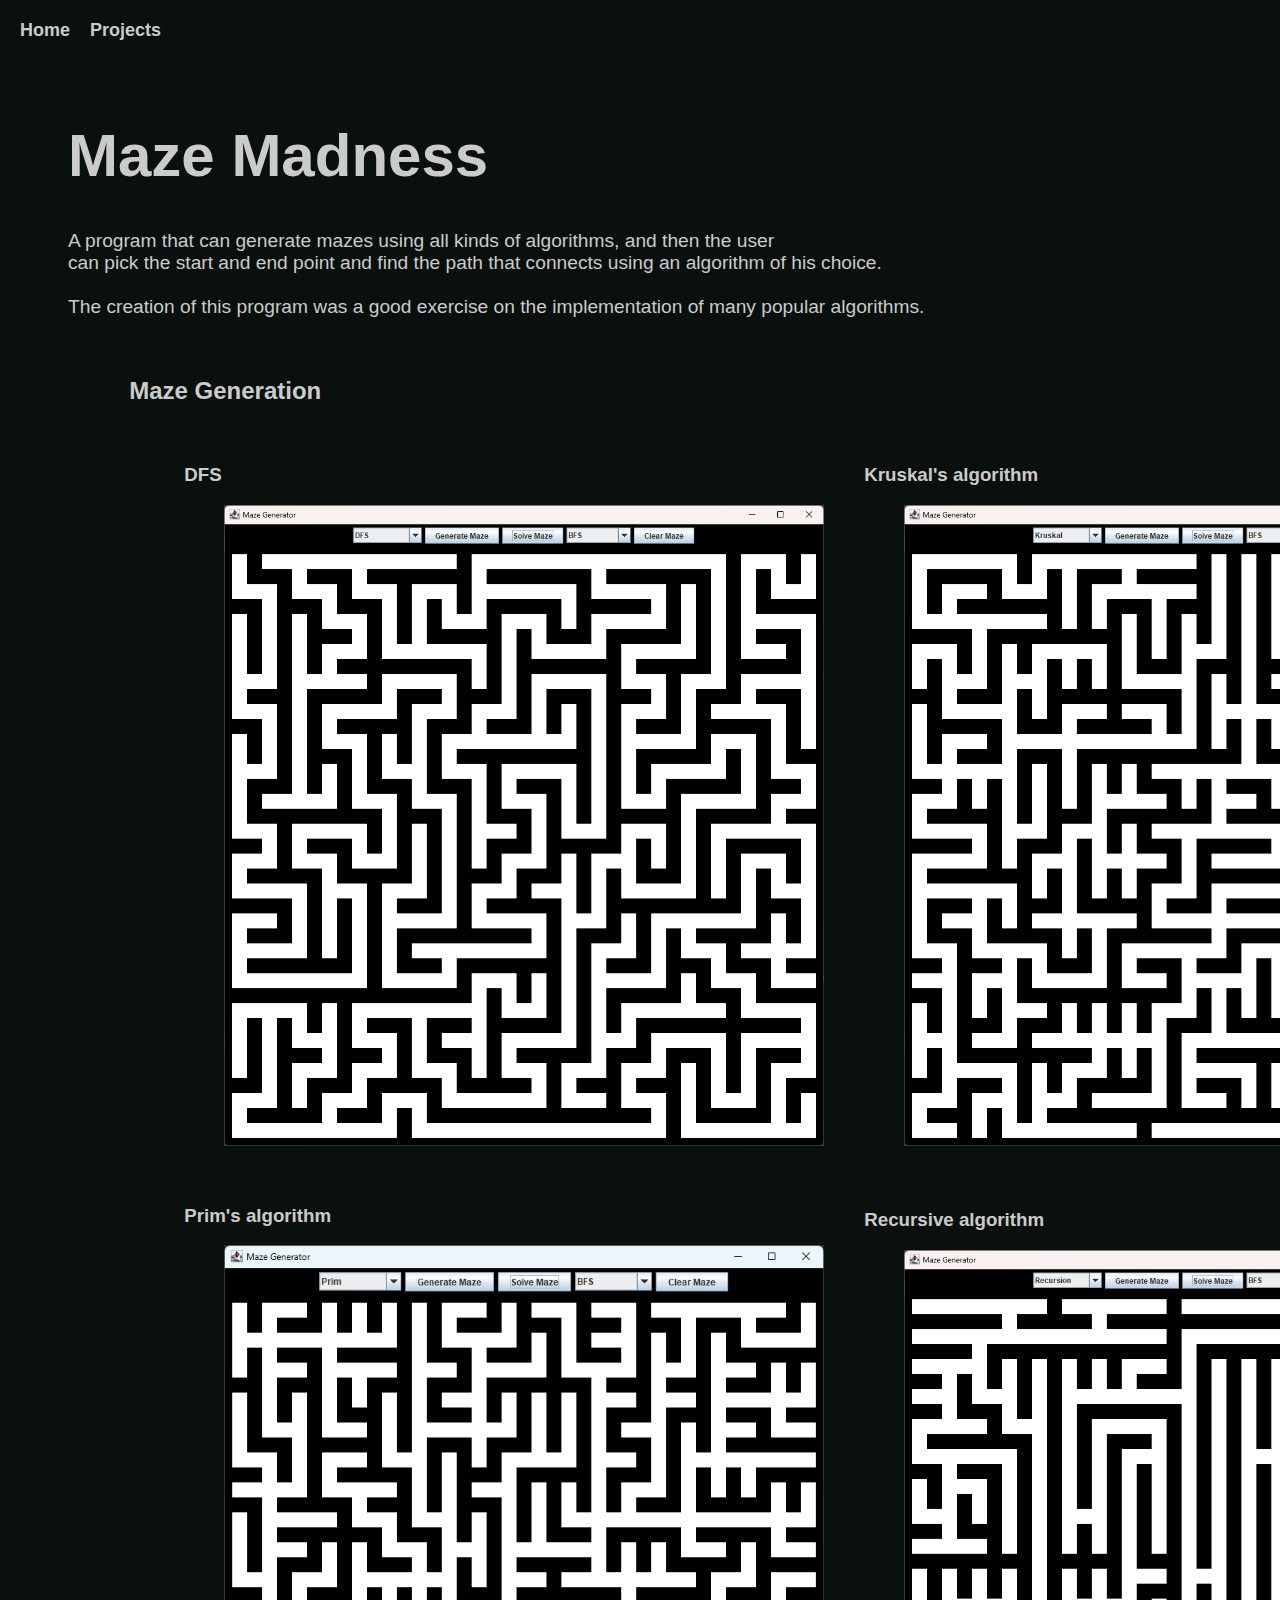
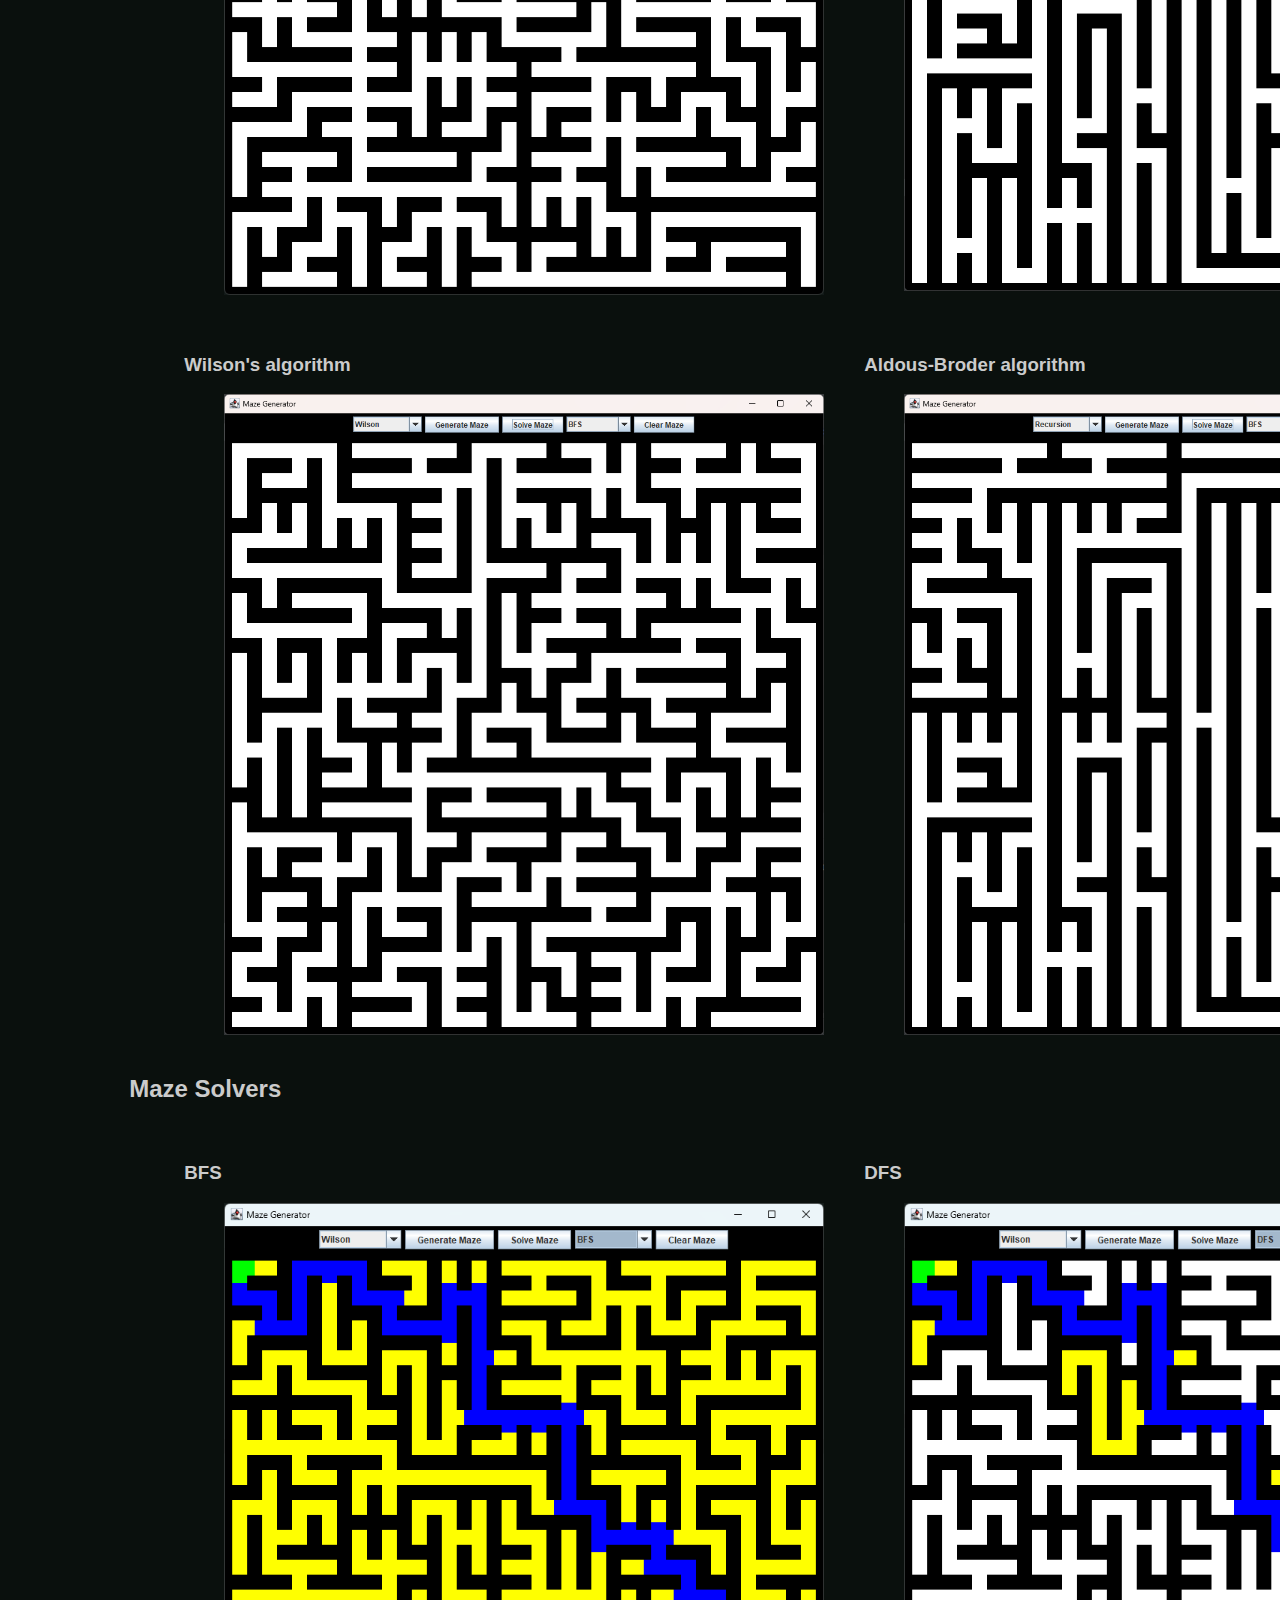
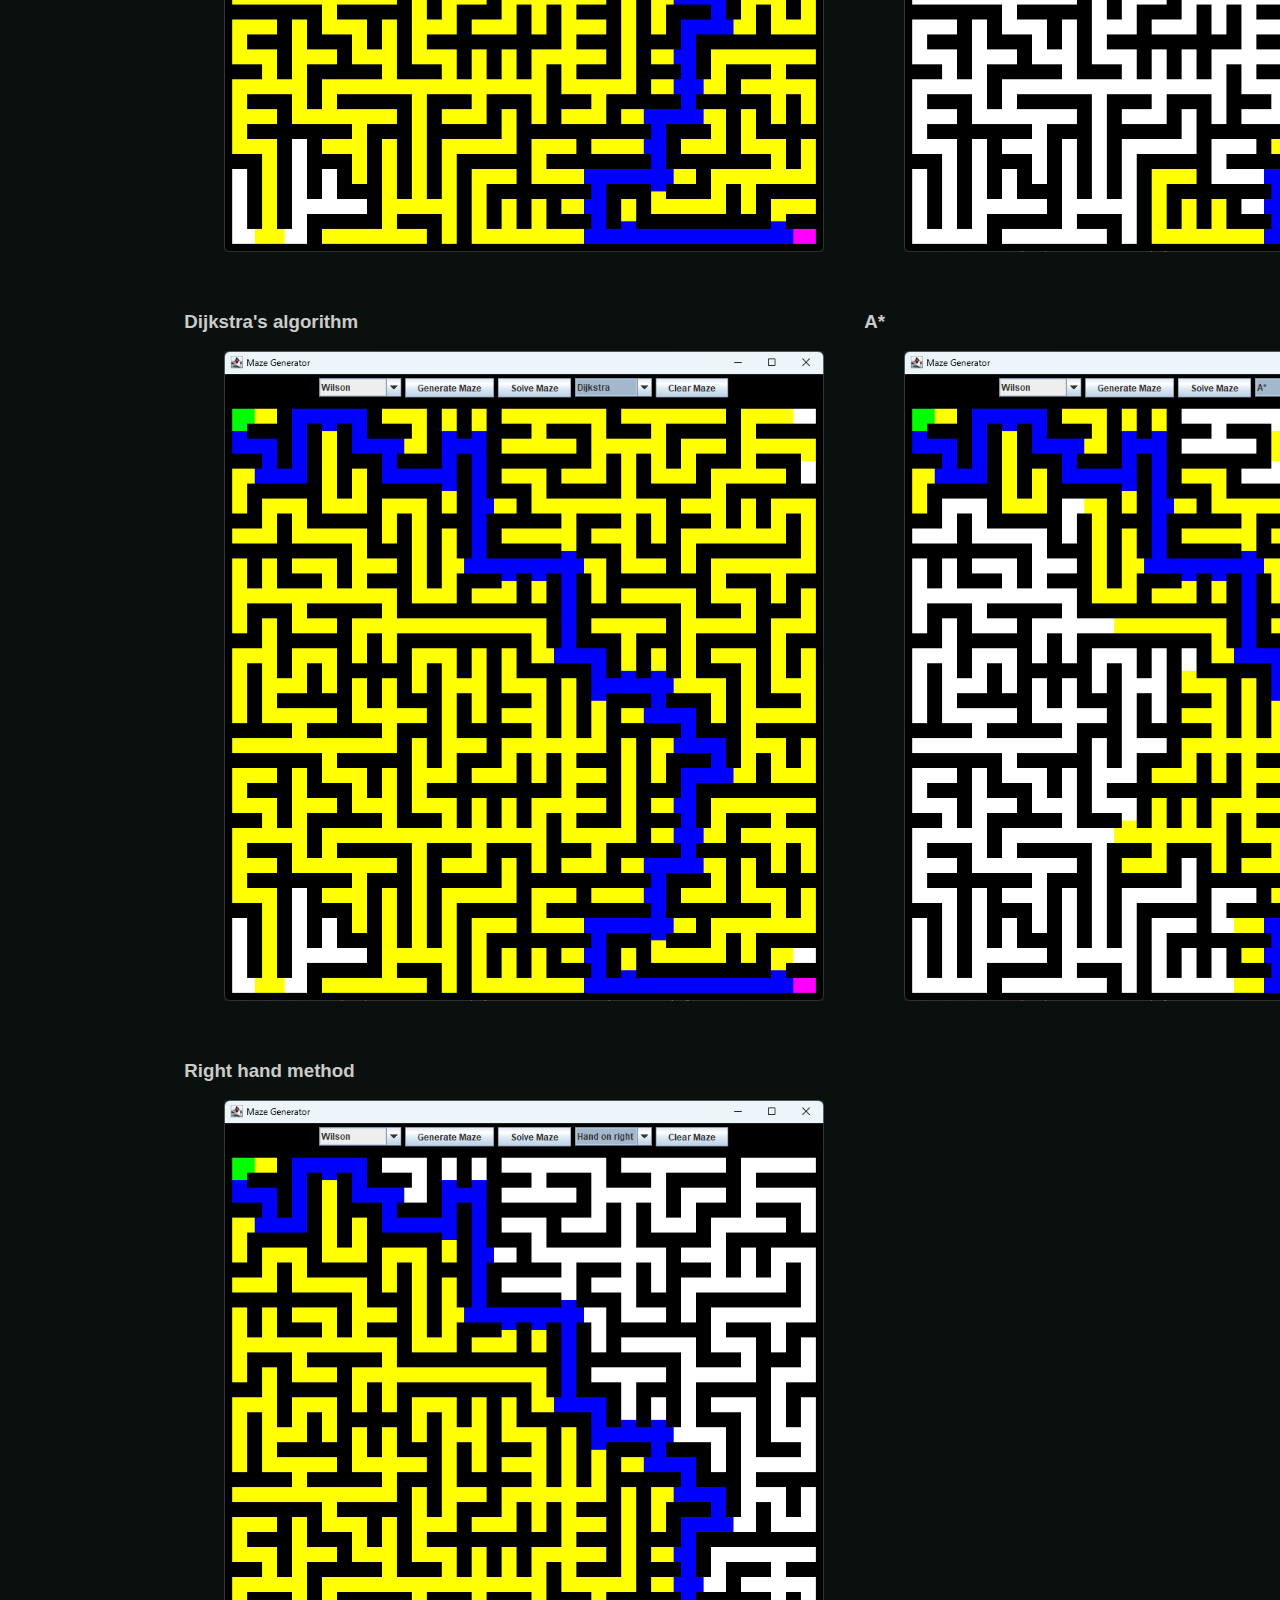
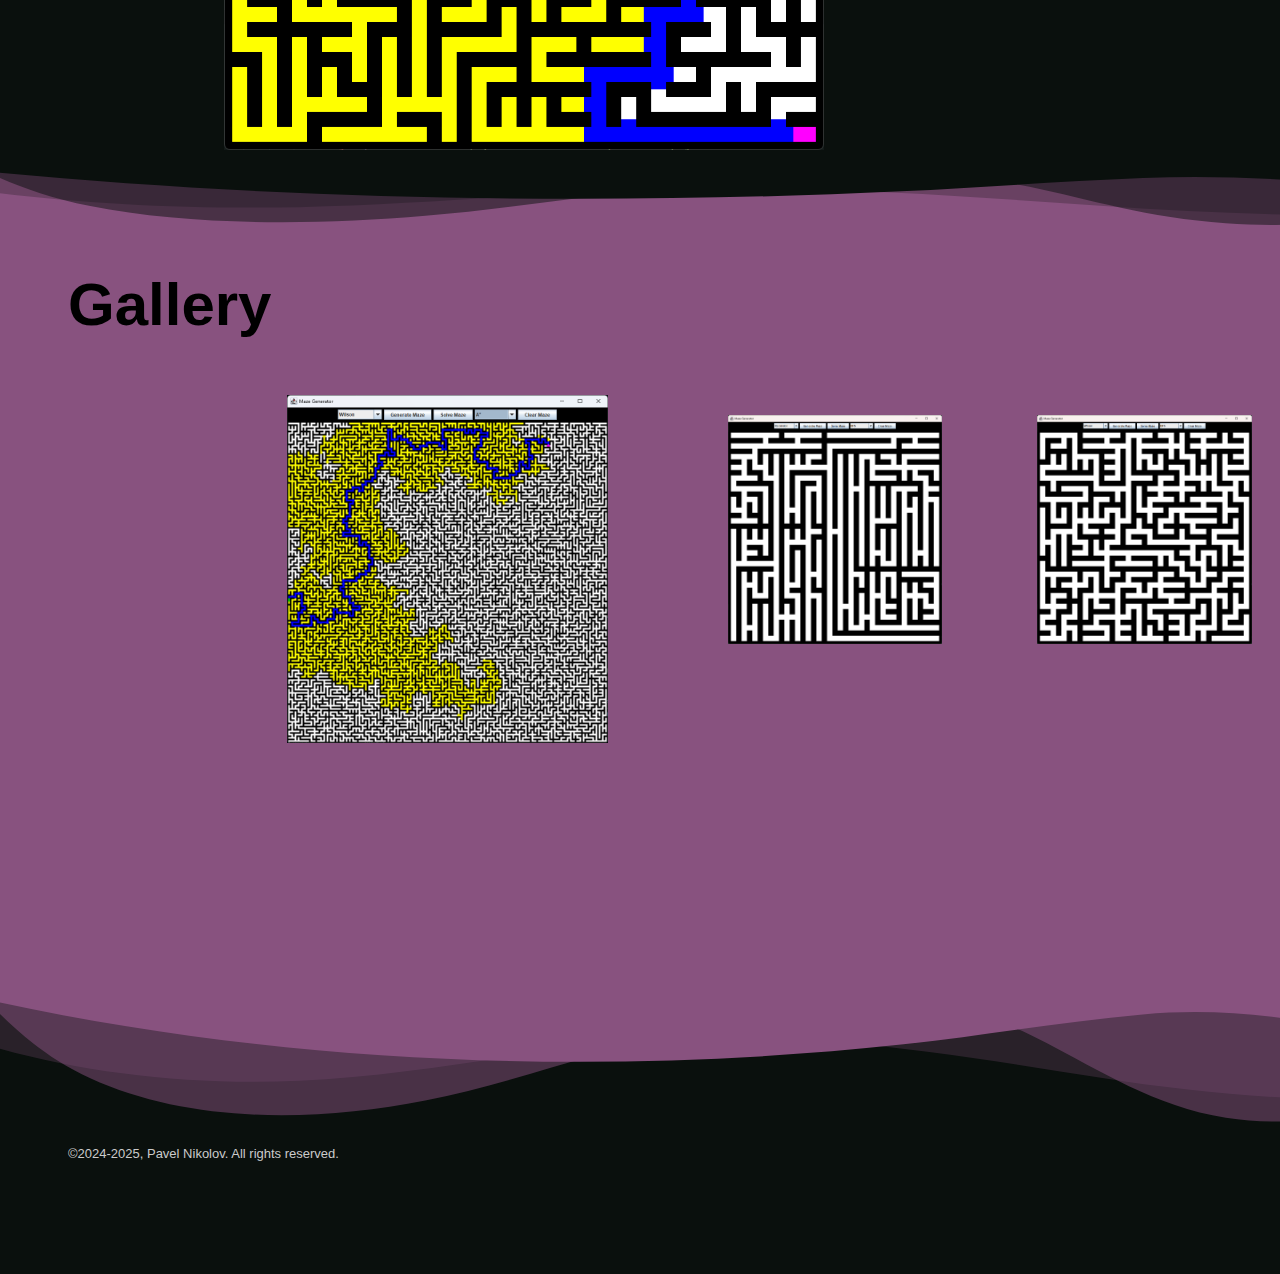
<file: Maze Madness.html>
<!DOCTYPE html>
<html lang="en">

<head>
    <meta charset="UTF-8">
    <meta name="viewport" content="width=device-width, initial-scale=1.0">
    <title>Pavel Nikolov | Maze Madness</title>

    <link rel="stylesheet" href="style.css">
</head>

<body>
    <div>
        <!--Navigation tab-->
        <section class="navigation">
            <div><a href="index.html">Home</a></div>
            <div class="dropdown">
                <a class="dropbtn">Projects</a>
                <div class="dropdown-content">
                    <a href="Fluid Particle Simulator.html">Fluid simulation</a>
                    <a href="Golf.html">Golf</a>
                    <a href="Natural Selection.html">Natural selection</a>
                    <a href="Maze Madness.html">Maze Madness</a>
                </div>
            </div>
        </section>

        <!--Introduction section-->
        <section class="dark-intro">
            <div>
                <h1 style="transition: 200ms;">Maze Madness</h1>
                <p>
                    A program that can generate mazes using all kinds of algorithms, and then the user 
                    <br>can pick the start and end point and find the path that connects using an algorithm of his choice.
                    <br><br>
                    The creation of this program was a good exercise on the implementation of many popular algorithms.
                </p>
                <div style="display: flex; flex-direction: column;">
                    <h2>Maze Generation</h2>
                    <!--Section-->
                    <div style="display: flex; flex-direction: row; align-items: center;">
                        <div style="padding: 0;">
                            <h3 style="color: #cbcbcb;">DFS</h3>
                            <figure>
                                <img style = "width: 600px;" src="Maze Madness/mmDFS.png">
                            </figure>
                        </div>
                        <div style="padding: 0;">
                            <h3 style="color: #cbcbcb;">Kruskal's algorithm</h3>
                            <figure>
                                <img style = "width: 600px;" src="Maze Madness/mmKruskal.png">
                            </figure>
                        </div>
                    </div>

                    <div style="display: flex; flex-direction: row; align-items: center;">
                        <div style="padding: 0;">
                            <h3 style="color: #cbcbcb;">Prim's algorithm</h3>
                            <figure>
                                <img style = "width: 600px;" src="Maze Madness/mmPrim.png">
                            </figure>
                        </div>
                        <div style="padding: 0;">
                            <h3 style="color: #cbcbcb;">Recursive algorithm</h3>
                            <figure>
                                <img style = "width: 600px;" src="Maze Madness/mmRecursive.png">
                            </figure>
                        </div>
                    </div>

                    <div style="display: flex; flex-direction: row; align-items: center;">
                        <div style="padding: 0;">
                            <h3 style="color: #cbcbcb;">Wilson's algorithm</h3>
                            <figure>
                                <img style = "width: 600px;" src="Maze Madness/mmWilson.png">
                            </figure>
                        </div>
                        <div style="padding: 0;">
                            <h3 style="color: #cbcbcb;">Aldous-Broder algorithm</h3>
                            <figure>
                                <img style = "width: 600px;" src="Maze Madness/mmRecursive.png">
                            </figure>
                        </div>
                    </div>

                    <h2>Maze Solvers</h2>

                    <!--Section-->
                    <div style="display: flex; flex-direction: row; align-items: center;">
                        <div style="padding: 0;">
                            <h3 style="color: #cbcbcb;">BFS </h3>
                            <figure>
                                <img style = "width: 600px;" src="Maze Madness/sBFS.png">
                            </figure>
                        </div>
                        <div style="padding: 0;">
                            <h3 style="color: #cbcbcb;">DFS</h3>
                            <figure>
                                <img style = "width: 600px;" src="Maze Madness/sDFS.png">
                            </figure>
                        </div>
                    </div>

                    <div style="display: flex; flex-direction: row; align-items: center;">
                        <div style="padding: 0;">
                            <h3 style="color: #cbcbcb;">Dijkstra's algorithm</h3>
                            <figure>
                                <img style = "width: 600px;" src="Maze Madness/sDijkstra.png">
                            </figure>
                        </div>
                        <div style="padding: 0;">
                            <h3 style="color: #cbcbcb;">A*</h3>
                            <figure>
                                <img style = "width: 600px;" src="Maze Madness/sAStar.png">
                            </figure>
                        </div>
                    </div>

                    <div style="display: flex; flex-direction: row; align-items: center;">
                        <div style="padding: 0;">
                            <h3 style="color: #cbcbcb;">Right hand method</h3>
                            <figure>
                                <img style = "width: 600px;" src="Maze Madness/sRightHand.png">
                            </figure>
                        </div>
                    </div>
                </div>
            </div>
        </section>

        <!--Gallery section-->
        <section style="background-color: var(--main-color); min-height: 800px;" class="sec">
            <div class="dark-intro-waves">
                <svg data-name="Layer 1" xmlns="http://www.w3.org/2000/svg" viewBox="0 0 1200 120"
                    preserveAspectRatio="none">
                    <path
                        d="M0,0V46.29c47.79,22.2,103.59,32.17,158,28,70.36-5.37,136.33-33.31,206.8-37.5C438.64,32.43,512.34,53.67,583,72.05c69.27,18,138.3,24.88,209.4,13.08,36.15-6,69.85-17.84,104.45-29.34C989.49,25,1113-14.29,1200,52.47V0Z"
                        opacity=".25" style="fill: var(--dark-background);"></path>
                    <path
                        d="M0,0V15.81C13,36.92,27.64,56.86,47.69,72.05,99.41,111.27,165,111,224.58,91.58c31.15-10.15,60.09-26.07,89.67-39.8,40.92-19,84.73-46,130.83-49.67,36.26-2.85,70.9,9.42,98.6,31.56,31.77,25.39,62.32,62,103.63,73,40.44,10.79,81.35-6.69,119.13-24.28s75.16-39,116.92-43.05c59.73-5.85,113.28,22.88,168.9,38.84,30.2,8.66,59,6.17,87.09-7.5,22.43-10.89,48-26.93,60.65-49.24V0Z"
                        opacity=".5" style="fill: var(--dark-background);"></path>
                    <path
                        d="M0,0V5.63C149.93,59,314.09,71.32,475.83,42.57c43-7.64,84.23-20.12,127.61-26.46,59-8.63,112.48,12.24,165.56,35.4C827.93,77.22,886,95.24,951.2,90c86.53-7,172.46-45.71,248.8-84.81V0Z"
                        style="fill: var(--dark-background);"></path>
                </svg>
            </div>

            <h1 style="padding: 0 5% 0 5%;">Gallery</h1>
            <div class="gallery">
                <figure class="gallery-item gallery-item-1">
                    <img class="image" src="Maze Madness/bigMaze1.png">
                </figure>

                <figure class="gallery-item gallery-item-2">
                    <img class="image" src="Maze Madness/mmKruskal.png">
                </figure>

                <figure class="gallery-item gallery-item-3">
                    <img class="image" src="Maze Madness/mmRecursive.png">
                </figure>

                <figure class="gallery-item gallery-item-4">
                    <img class="image" src="Maze Madness/mmWilson.png">
                </figure>
            </div>
        </section>

        <!--Footer section-->
        <section class="footer">
            <!--Footer waves-->
            <div class="gallery-waves">
                <svg data-name="Layer 1" xmlns="http://www.w3.org/2000/svg" viewBox="0 0 1200 120"
                    preserveAspectRatio="none">
                    <path
                        d="M0,0V46.29c47.79,22.2,103.59,32.17,158,28,70.36-5.37,136.33-33.31,206.8-37.5C438.64,32.43,512.34,53.67,583,72.05c69.27,18,138.3,24.88,209.4,13.08,36.15-6,69.85-17.84,104.45-29.34C989.49,25,1113-14.29,1200,52.47V0Z"
                        opacity=".25" style="fill: var(--main-color);"></path>
                    <path
                        d="M0,0V15.81C13,36.92,27.64,56.86,47.69,72.05,99.41,111.27,165,111,224.58,91.58c31.15-10.15,60.09-26.07,89.67-39.8,40.92-19,84.73-46,130.83-49.67,36.26-2.85,70.9,9.42,98.6,31.56,31.77,25.39,62.32,62,103.63,73,40.44,10.79,81.35-6.69,119.13-24.28s75.16-39,116.92-43.05c59.73-5.85,113.28,22.88,168.9,38.84,30.2,8.66,59,6.17,87.09-7.5,22.43-10.89,48-26.93,60.65-49.24V0Z"
                        opacity=".5" style="fill: var(--main-color);"></path>
                    <path
                        d="M0,0V5.63C149.93,59,314.09,71.32,475.83,42.57c43-7.64,84.23-20.12,127.61-26.46,59-8.63,112.48,12.24,165.56,35.4C827.93,77.22,886,95.24,951.2,90c86.53-7,172.46-45.71,248.8-84.81V0Z"
                        style="fill: var(--main-color);"></path>
                </svg>
            </div>

            <p style="font-size: small;">©2024-2025, Pavel Nikolov. All rights reserved.</p>
        </section>
    </div>

    <a href="#" class="top" style="background: var(--accent-color);"></a>
</body>

</html>

<style>


    :root {
        --main-color: #88527f;
        --accent-color: #9f87af;
        scroll-behavior: smooth;
    }

    .sec {
        position: relative;
        display: flex;
        flex-direction: column;
    }

    #home:hover {
        font-weight: 900;
    }

    section {
        display: flex;
        flex-direction: column;
    }

    .dark-intro h1:hover {
        color: var(--accent-color);
    }

    .gallery-item-1 {
        grid-column-start: 1;
        grid-row-start: 1;
        grid-column-end: 6;
        grid-row-end: 6;
    }

    .gallery-item-2 {
        grid-column-start: 5;
        grid-row-start: 1;
        grid-column-end: 5;
        grid-row-end: 5;
    }

    .gallery-item-3 {
        grid-column-start: 5;
        grid-row-start: 1;
        grid-column-end: 7;
        grid-row-end: 5;
    }

    .gallery-item-4 {
        grid-column-start: 7;
        grid-row-start: 1;
        grid-column-end: 9;
        grid-row-end: 5;
    }

    .image {
        width: 100%;
        height: 100%;
        object-fit: contain;
    }
</style>
</file>
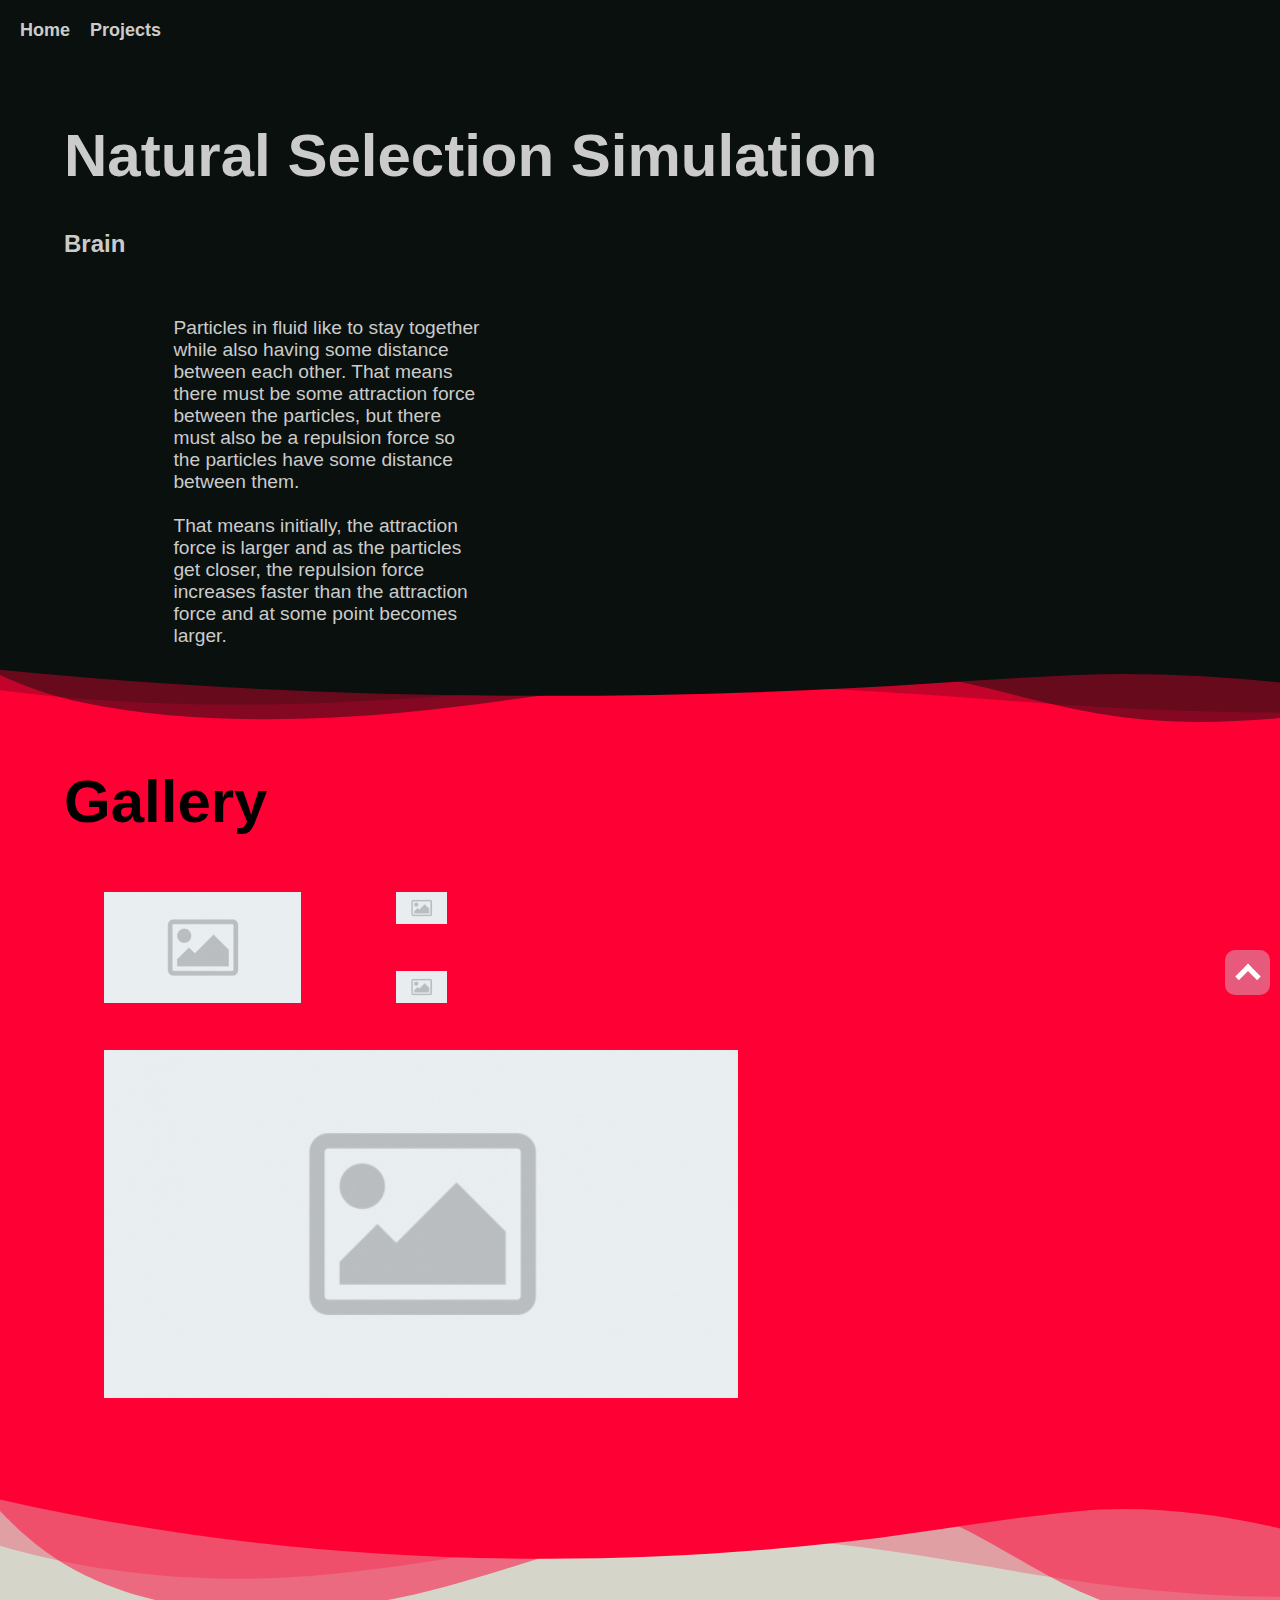
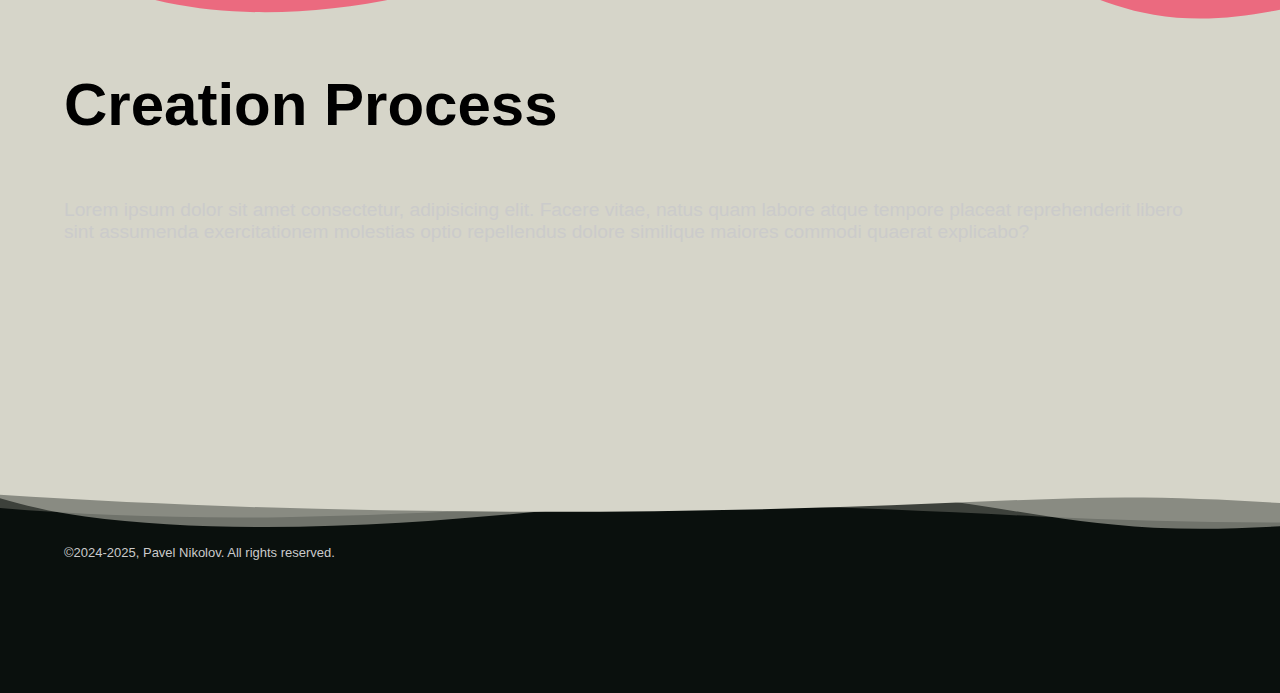
<file: Natural Selection.html>
<!DOCTYPE html>
<html lang="en">

<head>
    <meta charset="UTF-8">
    <meta name="viewport" content="width=device-width, initial-scale=1.0">
    <meta http-equiv=“X-UA-Compatible” content=“ie=edge”>
    <title>Pavel Nikolov | Natural Seelection Simulation</title>

    <link rel="stylesheet" href="style.css">
</head>

<body>
    <div>
        <!--Navigation tab-->
        <section class="navigation">
            <div><a href="index.html">Home</a></div>
            <div class="dropdown">
                <a class="dropbtn">Projects</a>
                <div class="dropdown-content">
                    <a href="Fluid Particle Simulator.html">Fluid simulation</a>
                    <a href="Golf.html">Golf</a>
                    <a href="Natural Selection.html">Natural selection</a>
                    <a href="Maze Madness.html">Maze Madness</a>
                </div>
            </div>
        </section>

        <!--Introduction section-->
        <section class=" dark-intro">
            <div>
                <h1 style="transition: 200ms;">Natural Selection Simulation</h1>
                
                <!--Section-->
                <h2>Brain</h2>
                <div class="content-section">
                    <p class="content-section-text">
                        Particles in fluid like to stay together while also having some distance between each other. 
                        That means there must be some attraction force between the particles, but there must also be a repulsion force 
                        so the particles have some distance between them.
                        <br>
                        <br>
                        That means initially, the attraction force is larger and as the particles get closer, the repulsion force 
                        increases faster than the attraction force and at some point becomes larger.
                    </p>

                    <figure>
                        
                    </figure>
                </div>


            </div>
        </section>

        <!--Gallery section-->
        <section style="background-color: var(--main-color); min-height: 800px;" class="sec">
            <div class="dark-intro-waves">
                <svg data-name="Layer 1" xmlns="http://www.w3.org/2000/svg" viewBox="0 0 1200 120"
                    preserveAspectRatio="none">
                    <path
                        d="M0,0V46.29c47.79,22.2,103.59,32.17,158,28,70.36-5.37,136.33-33.31,206.8-37.5C438.64,32.43,512.34,53.67,583,72.05c69.27,18,138.3,24.88,209.4,13.08,36.15-6,69.85-17.84,104.45-29.34C989.49,25,1113-14.29,1200,52.47V0Z"
                        opacity=".25" style="fill: var(--dark-background);"></path>
                    <path
                        d="M0,0V15.81C13,36.92,27.64,56.86,47.69,72.05,99.41,111.27,165,111,224.58,91.58c31.15-10.15,60.09-26.07,89.67-39.8,40.92-19,84.73-46,130.83-49.67,36.26-2.85,70.9,9.42,98.6,31.56,31.77,25.39,62.32,62,103.63,73,40.44,10.79,81.35-6.69,119.13-24.28s75.16-39,116.92-43.05c59.73-5.85,113.28,22.88,168.9,38.84,30.2,8.66,59,6.17,87.09-7.5,22.43-10.89,48-26.93,60.65-49.24V0Z"
                        opacity=".5" style="fill: var(--dark-background);"></path>
                    <path
                        d="M0,0V5.63C149.93,59,314.09,71.32,475.83,42.57c43-7.64,84.23-20.12,127.61-26.46,59-8.63,112.48,12.24,165.56,35.4C827.93,77.22,886,95.24,951.2,90c86.53-7,172.46-45.71,248.8-84.81V0Z"
                        style="fill: var(--dark-background);"></path>
                </svg>
            </div>

            <h1 style="padding: 0 5% 0 5%;">Gallery</h1>
            <div class="gallery">
                <figure class="gallery-item gallery-item-1">
                    <img class="image" src="default.png">
                </figure>

                <figure class="gallery-item gallery-item-2">
                    <img class="image" src="default.png">
                </figure>

                <figure class="gallery-item gallery-item-3">
                    <img class="image" src="default.png">
                </figure>

                <figure class="gallery-item gallery-item-4">
                    <img class="image" src="default.png">
                </figure>
            </div>
        </section>

        <section style="background-color: #d6d5c9; max-height: 200px; min-height: 600px;"
            class="sec">
            <div class="gallery-waves">
                <svg data-name="Layer 1" xmlns="http://www.w3.org/2000/svg" viewBox="0 0 1200 120"
                    preserveAspectRatio="none">
                    <path
                        d="M0,0V46.29c47.79,22.2,103.59,32.17,158,28,70.36-5.37,136.33-33.31,206.8-37.5C438.64,32.43,512.34,53.67,583,72.05c69.27,18,138.3,24.88,209.4,13.08,36.15-6,69.85-17.84,104.45-29.34C989.49,25,1113-14.29,1200,52.47V0Z"
                        opacity=".25" style="fill: var(--main-color)"></path>
                    <path
                        d="M0,0V15.81C13,36.92,27.64,56.86,47.69,72.05,99.41,111.27,165,111,224.58,91.58c31.15-10.15,60.09-26.07,89.67-39.8,40.92-19,84.73-46,130.83-49.67,36.26-2.85,70.9,9.42,98.6,31.56,31.77,25.39,62.32,62,103.63,73,40.44,10.79,81.35-6.69,119.13-24.28s75.16-39,116.92-43.05c59.73-5.85,113.28,22.88,168.9,38.84,30.2,8.66,59,6.17,87.09-7.5,22.43-10.89,48-26.93,60.65-49.24V0Z"
                        opacity=".5" style="fill: var(--main-color)"></path>
                    <path
                        d="M0,0V5.63C149.93,59,314.09,71.32,475.83,42.57c43-7.64,84.23-20.12,127.61-26.46,59-8.63,112.48,12.24,165.56,35.4C827.93,77.22,886,95.24,951.2,90c86.53-7,172.46-45.71,248.8-84.81V0Z"
                        style="fill: var(--main-color)"></path>
                </svg>
            </div>

            <h1 style="padding: 0 5% 0 5%;">Creation Process</h1>
            <p style="padding: 0 5% 0 5%;">Lorem ipsum dolor sit amet consectetur, adipisicing elit. Facere vitae, natus quam labore atque tempore placeat reprehenderit libero sint assumenda exercitationem molestias optio repellendus dolore similique maiores commodi quaerat explicabo?</p>
        </section>

        <!--Footer section-->
        <section class="footer">
            <!--Footer waves-->
            <div class="footer-waves">
                <svg data-name="Layer 1" xmlns="http://www.w3.org/2000/svg" viewBox="0 0 1200 120" preserveAspectRatio="none">
                    <path 
                        d="M0,0V46.29c47.79,22.2,103.59,32.17,158,28,70.36-5.37,136.33-33.31,206.8-37.5C438.64,32.43,512.34,53.67,583,72.05c69.27,18,138.3,24.88,209.4,13.08,36.15-6,69.85-17.84,104.45-29.34C989.49,25,1113-14.29,1200,52.47V0Z" 
                        opacity=".25" style="fill: var(--light-background-primary)"></path>
                    <path 
                        d="M0,0V15.81C13,36.92,27.64,56.86,47.69,72.05,99.41,111.27,165,111,224.58,91.58c31.15-10.15,60.09-26.07,89.67-39.8,40.92-19,84.73-46,130.83-49.67,36.26-2.85,70.9,9.42,98.6,31.56,31.77,25.39,62.32,62,103.63,73,40.44,10.79,81.35-6.69,119.13-24.28s75.16-39,116.92-43.05c59.73-5.85,113.28,22.88,168.9,38.84,30.2,8.66,59,6.17,87.09-7.5,22.43-10.89,48-26.93,60.65-49.24V0Z" 
                        opacity=".5" style="fill: var(--light-background-primary)"></path>
                    <path 
                        d="M0,0V5.63C149.93,59,314.09,71.32,475.83,42.57c43-7.64,84.23-20.12,127.61-26.46,59-8.63,112.48,12.24,165.56,35.4C827.93,77.22,886,95.24,951.2,90c86.53-7,172.46-45.71,248.8-84.81V0Z" 
                        style="fill: var(--light-background-primary)"></path>
                </svg>
            </div>

            <p style="font-size: small;">©2024-2025, Pavel Nikolov. All rights reserved.</p>
        </section>
    </div>

    <a href="#" class="top" style="background: var(--accent-color);"></a>
</body>

</html>

<style>
    :root {
        --main-color: #ff0035;
        --accent-color: #e75a7c;
        scroll-behavior: smooth;
    }

    .sec {
        position: relative;
        display: flex;
        flex-direction: column;
    }

    #home:hover {
        font-weight: 900;
    }

    section {
        display: flex;
        flex-direction: column;
    }

    .dark-intro h1:hover {
        color: var(--accent-color);
    }



    .gallery-item-1{
        grid-column-start: 1;
        grid-row-start: 1;
        grid-column-end: 3;
        grid-row-end: 3;
    }

    .gallery-item-2{
        grid-column-start: 3;
        grid-row-start: 1;
        grid-column-end: 3;
        grid-row-end: 1;
    }

    .gallery-item-3{
        grid-column-start: 3;
        grid-row-start: 2;
        grid-column-end: 3;
        grid-row-end: 2;
    }

    .gallery-item-4{
        grid-column-start: 1;
        grid-row-start: 3;
        grid-column-end: 6;
        grid-row-end: 8;
    }

    .image{
        width: 100%;
        height: 100%;
        object-fit: cover;
    }
</style>
</file>
<file: style.css>
@import url('https://fonts.googleapis.com/css2?family=Montserrat:wght@400;700&family=Lato:wght@400;700&family=Roboto:wght@400;700&display=swap');

:root {
    --base-black: #000000;
    --base-white: #ffffff;
    --accent-black: #212121;
    --white-text: #cbcbcb;
    --off-black: #303030;
    --accent: #ec476a;

    --dark-background: #0a100d;
    --light-background-primary: #d6d5c9;
    --light-background-secondary: #b9baa3;
}

html {
    max-height: 100%;
    max-width: 100%;
    overflow-x: hidden;
}

body {
    font-family: 'Helvetica';
    scroll-behavior: smooth;
    width: 100%;
    height: 100%;
    margin: 0;
    padding: 0;
    background-color: #0a100d;

    display: grid;
    grid-template-columns: auto 0px;
}

h1 {
    font-size: 60px;
    font-weight: 700;
    letter-spacing: -2%;
}

a {
    text-decoration: none;
}

p {
    font-size: larger;
}

/* Navigation bar */
.navigation {
    background-color: var(--dark-background);
    padding: 20px;
    display: flex;
    flex-direction: row;
    gap: 20px;
}

.navigation a {
    font-weight: 700;
    font-size: 18px;
    color: #cbcbcb;
    transition: 300ms;
}

.navigation a:hover {
    color: white;
}

.dropdown {
    position: relative;
    display: inline-block;
}

.dropdown-content {
    display: none;
    position: absolute;
    min-width: 160px;
    box-shadow: 0px 8px 16px 0px rgba(0, 0, 0, 0.2);
    z-index: 1;

    background: rgba(255, 255, 255, 0.2);
    box-shadow: 0 4px 30px rgba(0, 0, 0, 0.3);
    backdrop-filter: blur(12.4px);
    -webkit-backdrop-filter: blur(12.4px);
    border: 1px solid rgba(255, 255, 255, 0.2);
}

.dropdown-content a {
    color: #000;
    padding: 12px 16px;
    text-decoration: none;
    display: block;
}

.dropdown-content a:hover {
    background-color: #ddd;
    color: #000;
}

.dropdown:hover .dropdown-content {
    display: block;
}

/* Section types */
/* Intro section */
.dark-intro {
    background-color: var(--dark-background);
    min-height: 600px;
}

.dark-intro div {
    padding: 20px 5% 0 5%;
}

.dark-intro h1,
h2, h3,
p {
    color: #cbcbcb;
}

.dark-intro-waves {
    position: relative;
    top: 0;
    left: 0;
    width: 100%;
    overflow: hidden;
    line-height: 0;
}

.dark-intro-waves svg {
    position: relative;
    display: block;
    width: calc(167% + 1.3px);
    height: 60px;
}

/* Gallery section */
.gallery-section {
    min-height: 800px;
}

.gallery {
    display: grid;
    grid-template-columns: repeat(8, 1fr);
    grid-template-rows: repeat(8, 5vw);
    grid-gap: 15px;
    padding: 0 5% 0 5%;
}

.gallery-waves {
    position: relative;
    top: 0;
    left: 0;
    width: 100%;
    overflow: hidden;
    line-height: 0;
}

.gallery-waves svg {
    position: relative;
    display: block;
    width: calc(167% + 1.3px);
    height: 137px;
}

/* Footer */
.footer-waves {
    position: relative;
    top: 0;
    left: 0;
    width: 100%;
    overflow: hidden;
    line-height: 0;
}

.footer-waves svg {
    position: relative;
    display: block;
    width: calc(167% + 1.3px);
    height: 39px;
}

.footer {
    background-color: var(--dark-background);
    padding-bottom: 100px;
    min-height: 100px;
}

.footer p {
    padding: 0 5% 0 5%;
    color: #cbcbcb;
}

/* Back to top button */
.top {
    --offset: 50px; 
  
  position: sticky;
  bottom: 20px;      
  margin-right:10px; 
  place-self: end;
  margin-top: calc(100vh + var(--offset));
  
  /* visual styling */
  width:45px;
  aspect-ratio:1;
  border-radius:10px;
}

.top:before {
    content: "";
    position: absolute;
    inset: 30%;
    transform: translateY(20%) rotate(-45deg);
    border-top: 5px solid #fff;
    border-right: 5px solid #fff;
}

/* END Section types */

/* Project colors */



/* END Project colors*/

.fpsim {
    --primary-color: rgb(97, 123, 216);
    --secondary-color: rgb(63, 124, 172);
}

.fpsim:hover {
    background: rgba(97, 132, 216, 0.3);
}

/*  */

.golf {
    --primary-color: rgb(12, 124, 89);
    --secondary-color: rgb(78, 110, 88);
}

.golf:hover {
    background: rgba(12, 124, 89, 0.3);
}

/*  */

.natselect {
    --primary-color: rgb(231, 90, 124);
    --secondary-color: rgb(255, 0, 53);
}

.natselect:hover {
    background: rgba(231, 90, 124, 0.3);
}

/*  */

.algovalgo {
    --primary-color: rgb(159, 135, 175);
    --secondary-color: rgb(136, 82, 127);
}

.algovalgo:hover {
    background: rgba(159, 135, 175, 0.3);
}

/* Waves */
.waves-bot {
    position: relative;
    bottom: 0;
    left: 0;
    width: 100%;
    overflow: hidden;
    line-height: 0;
    transform: rotate(180deg);
}

.waves-bot svg {
    position: relative;
    display: block;
    width: calc(167% + 1.3px);
    height: 137px;
}

.waves-bot .shape-fill {
    fill: #d6d5c9;
}

.waves-top {
    position: relative;
    top: 0;
    left: 0;
    width: 100%;
    overflow: hidden;
    line-height: 0;
}

.waves-top svg {
    position: relative;
    display: block;
    width: calc(167% + 1.3px);
    height: 137px;
}

.waves-top .shape-fill {
    fill: #d6d5c9;
}

.waves-top-dark {
    position: relative;
    top: 0;
    left: 0;
    width: 100%;
    overflow: hidden;
    line-height: 0;
}

.waves-top-dark svg {
    position: relative;
    display: block;
    width: calc(167% + 1.3px);
    height: 60px;
}

.waves-top-dark .shape-fill {
    fill: #0a100d;
}

.fpsim-waves {
    fill: rgb(63, 124, 172)
}

.content-section {
    display: flex;
    flex-direction: row;
    flex: 1;
    align-items: center;
}

.content-section-text {
    padding: 0 5% 0 5%;
    color: #cbcbcb;
    width: 30%;
}

.content-section-img {
    width: 600px;
}

@media (max-width: 768px) {
    .content-section {
        display: flex;
        flex-direction: column;
        flex: 1;
        align-items: start;
    }

    .content-section-text {
        padding: 0 5% 0 5%;
        color: #cbcbcb;
        width: 100%;
    }

    .content-section-img {
        width: 100%;
        padding: 0 5% 0 5%;
    }
}
</file>
